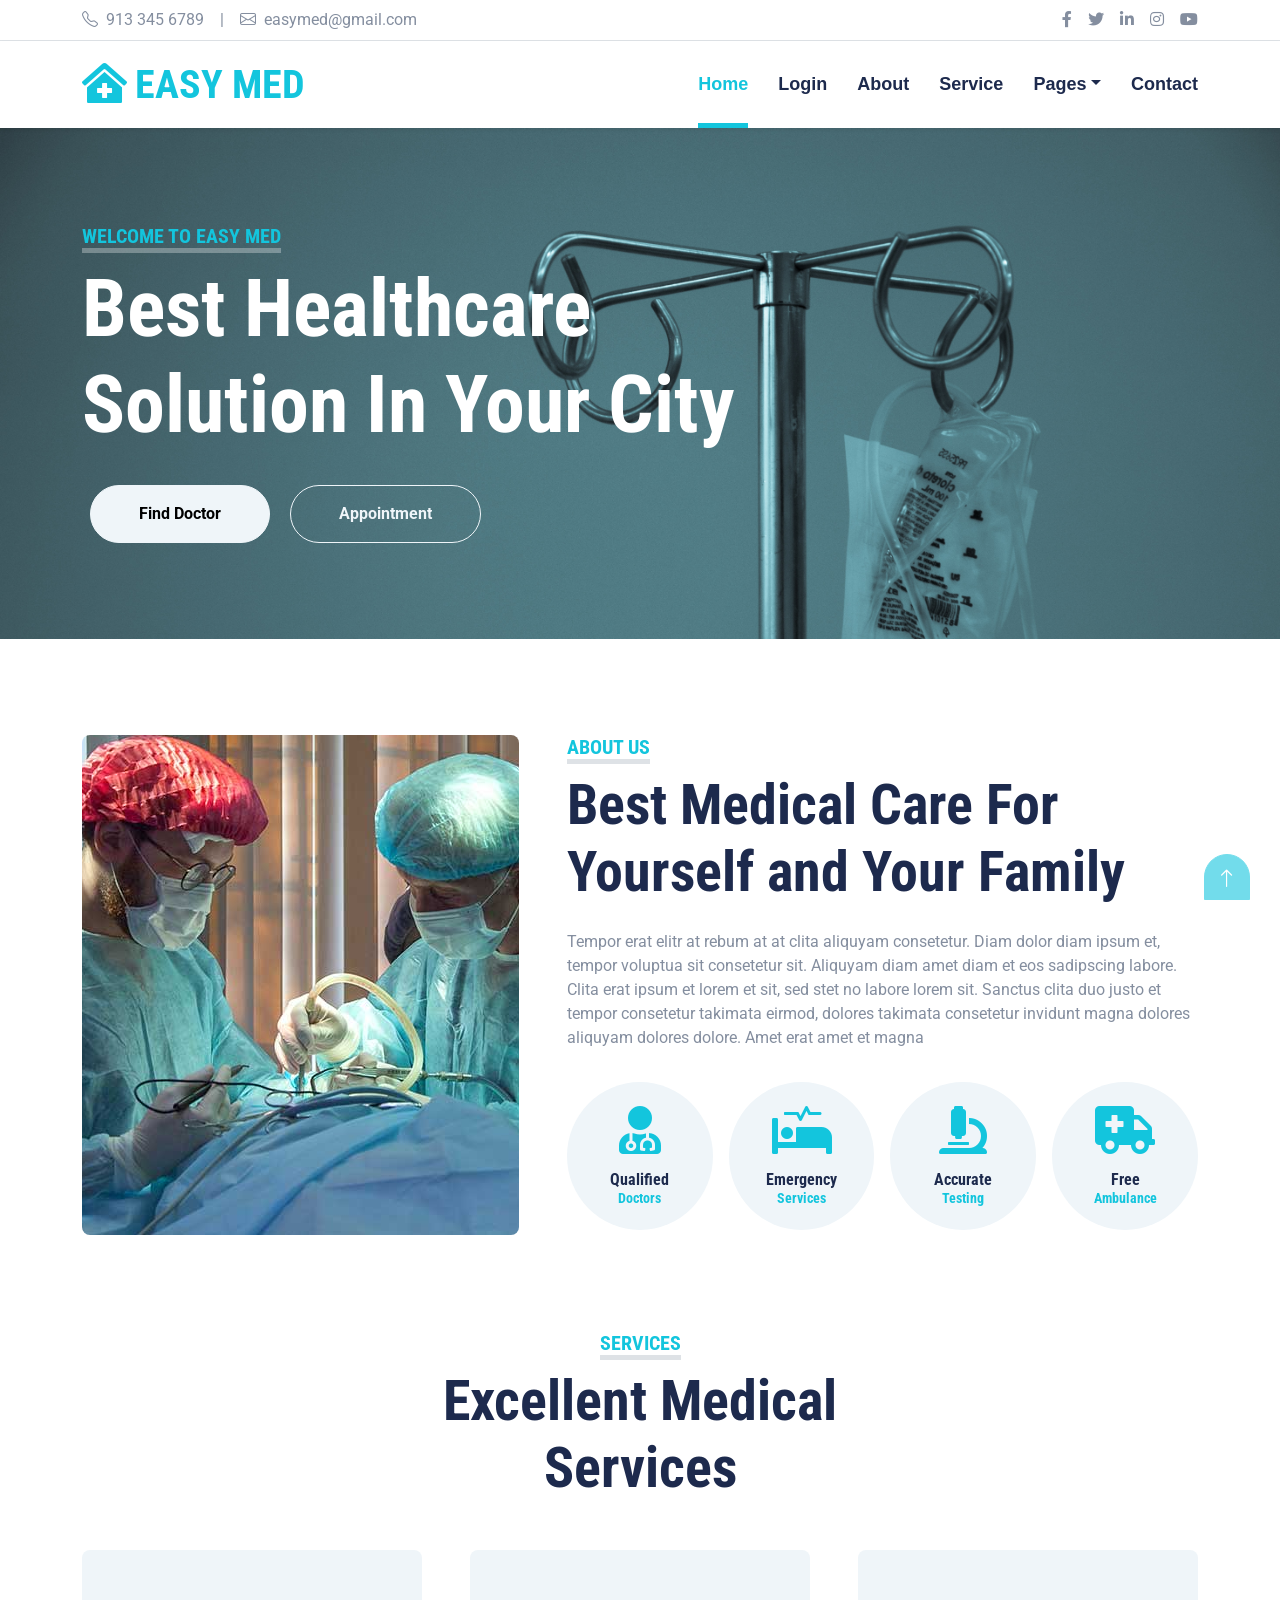
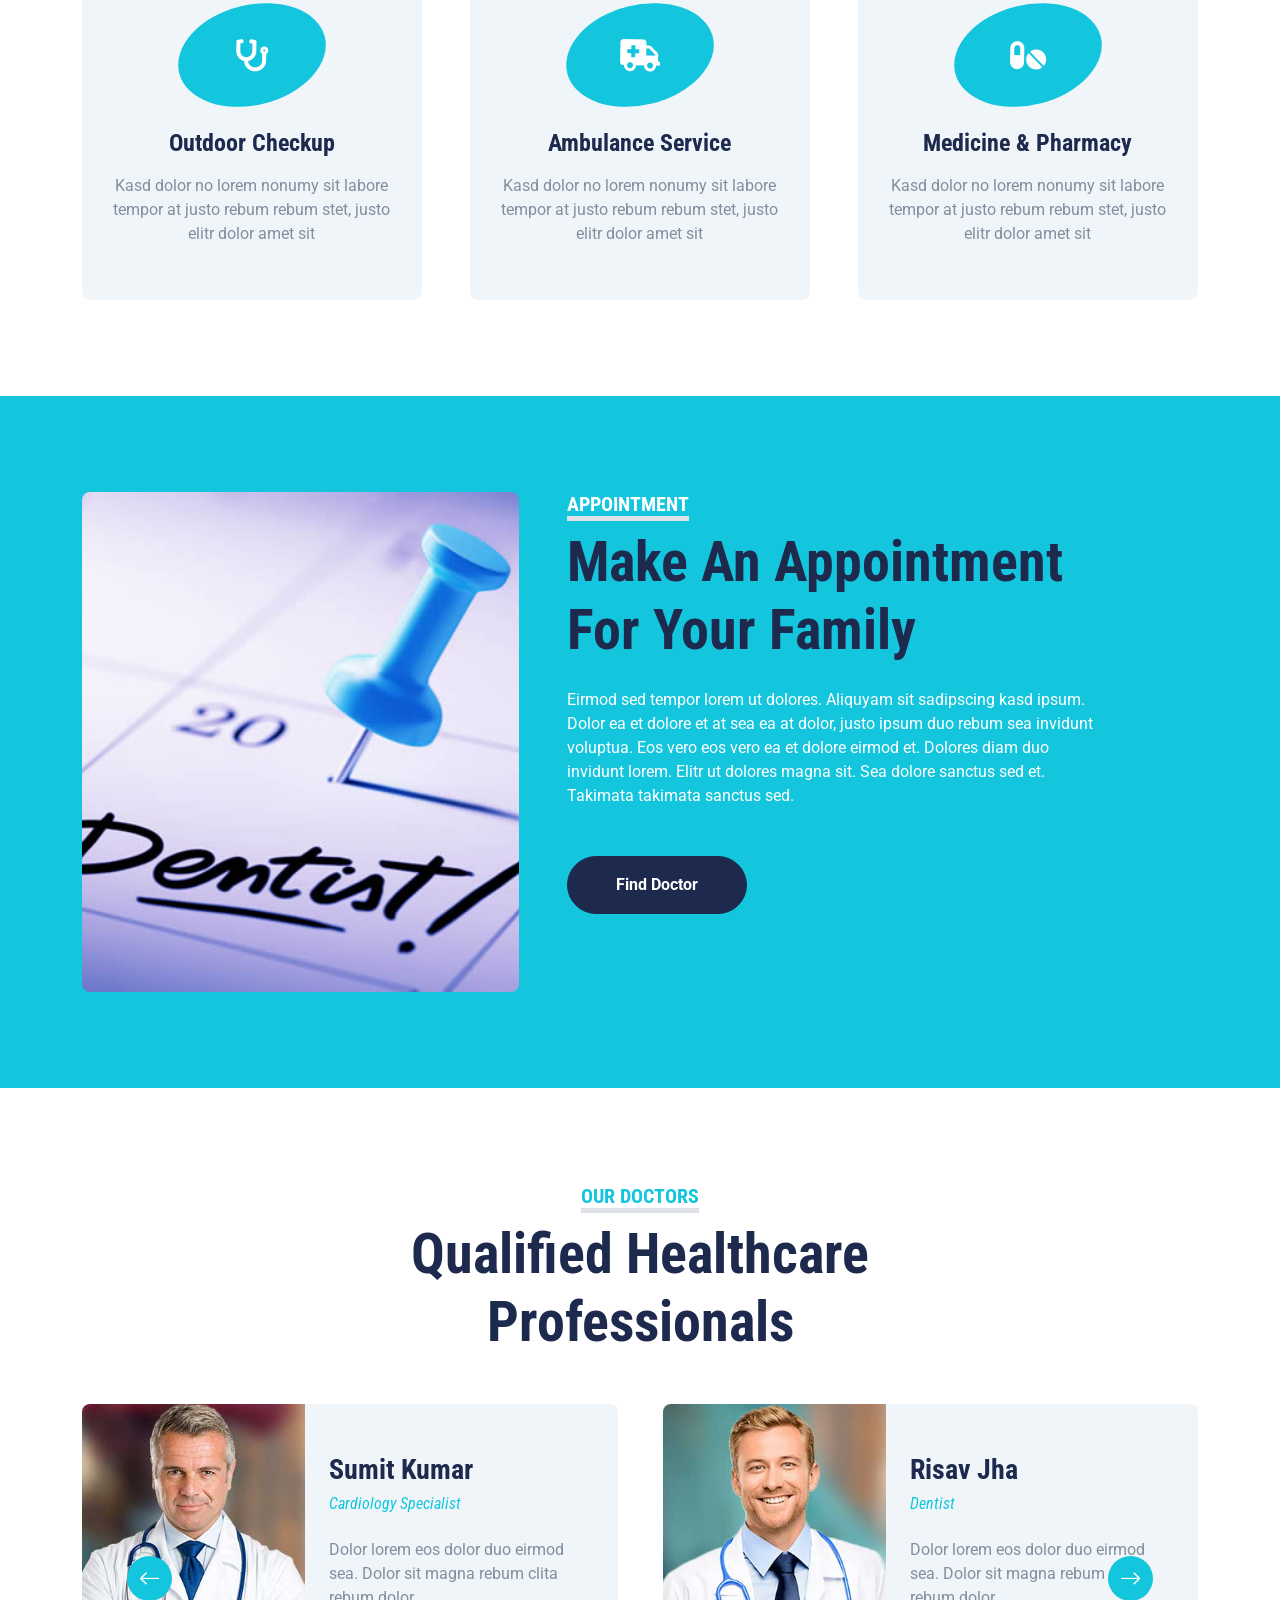
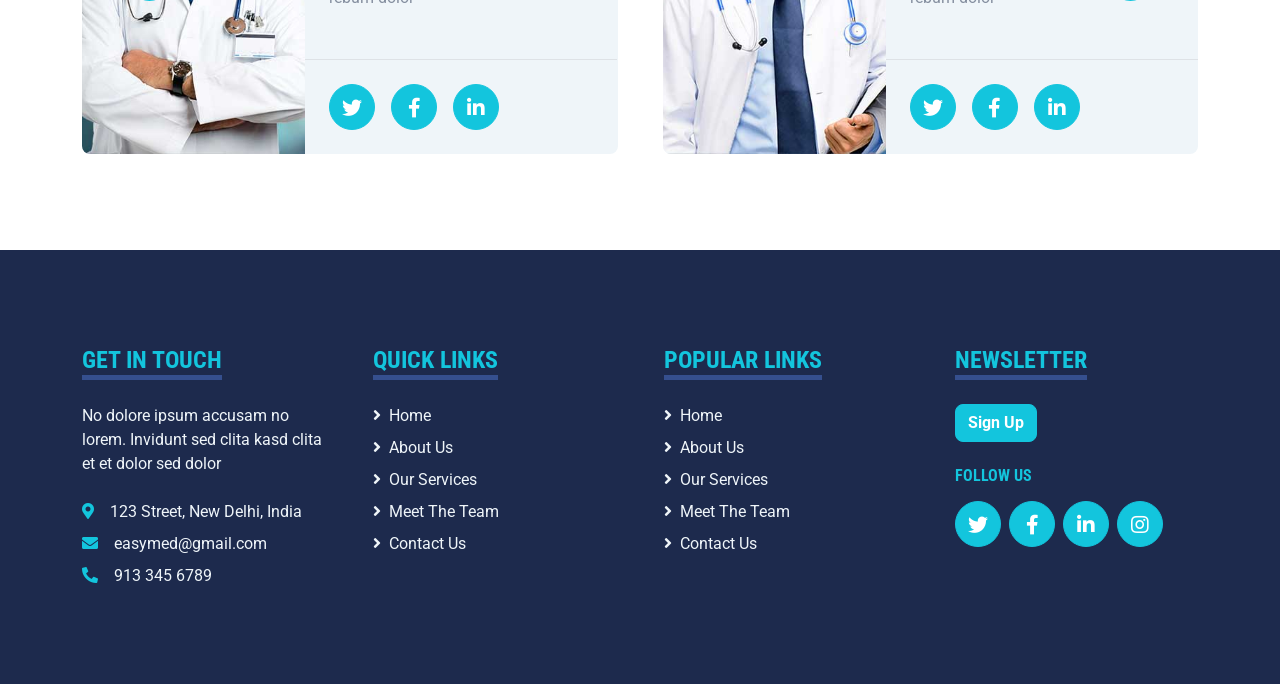
<file: index.html>
<!DOCTYPE html>
<html lang="en">

<head>
    <meta charset="utf-8">
    <title>eASY MED</title>
    <meta content="width=device-width, initial-scale=1.0" name="viewport">
    <meta content="Free HTML Templates" name="keywords">
    <meta content="Free HTML Templates" name="description">

    <!-- Favicon -->
    <link href="img/favicon.ico" rel="icon">

    <!-- Google Web Fonts -->
    <link rel="preconnect" href="https://fonts.gstatic.com">
    <link href="https://fonts.googleapis.com/css2?family=Roboto+Condensed:wght@400;700&family=Roboto:wght@400;700&display=swap" rel="stylesheet">  

    <!-- Icon Font Stylesheet -->
    <link href="https://cdnjs.cloudflare.com/ajax/libs/font-awesome/5.15.0/css/all.min.css" rel="stylesheet">
    <link href="https://cdn.jsdelivr.net/npm/bootstrap-icons@1.4.1/font/bootstrap-icons.css" rel="stylesheet">

    <!-- Libraries Stylesheet -->
    <link href="lib/owlcarousel/assets/owl.carousel.min.css" rel="stylesheet">
    <link href="lib/tempusdominus/css/tempusdominus-bootstrap-4.min.css" rel="stylesheet" />

    <!-- Customized Bootstrap Stylesheet -->
    <link href="css/bootstrap.min.css" rel="stylesheet">

    <!-- Template Stylesheet -->
    <link href="css/style.css" rel="stylesheet">
</head>

<body>
    <!-- Topbar Start -->
    <div class="container-fluid py-2 border-bottom d-none d-lg-block">
        <div class="container">
            <div class="row">
                <div class="col-md-6 text-center text-lg-start mb-2 mb-lg-0">
                    <div class="d-inline-flex align-items-center">
                        <a class="text-decoration-none text-body pe-3" href="#"><i class="bi bi-telephone me-2"></i>913 345 6789</a>
                        <span class="text-body">|</span>
                        <a class="text-decoration-none text-body px-3" href="#"><i class="bi bi-envelope me-2"></i>easymed@gmail.com</a>
                    </div>
                </div>
                <div class="col-md-6 text-center text-lg-end">
                    <div class="d-inline-flex align-items-center">
                        <a class="text-body px-2" href="#">
                            <i class="fab fa-facebook-f"></i>
                        </a>
                        <a class="text-body px-2" href="#">
                            <i class="fab fa-twitter"></i>
                        </a>
                        <a class="text-body px-2" href="#">
                            <i class="fab fa-linkedin-in"></i>
                        </a>
                        <a class="text-body px-2" href="#">
                            <i class="fab fa-instagram"></i>
                        </a>
                        <a class="text-body ps-2" href="#">
                            <i class="fab fa-youtube"></i>
                        </a>
                    </div>
                </div>
            </div>
        </div>
    </div>
    <!-- Topbar End -->


    <!-- Navbar Start -->
    <div class="container-fluid sticky-top bg-white shadow-sm">
        <div class="container">
            <nav class="navbar navbar-expand-lg bg-white navbar-light py-3 py-lg-0">
                <a href="index.html" class="navbar-brand">
                    <h1 class="m-0 text-uppercase text-primary"><i class="fa fa-clinic-medical me-2"></i>easy med</h1>
                </a>
                <button class="navbar-toggler" type="button" data-bs-toggle="collapse" data-bs-target="#navbarCollapse">
                    <span class="navbar-toggler-icon"></span>
                </button>
                <div class="collapse navbar-collapse" id="navbarCollapse">
                    <div class="navbar-nav ms-auto py-0">
                        <a href="index.html" class="nav-item nav-link active">Home</a>
                        <a href="login.php" class="nav-item nav-link">Login</a>
                        <a href="about.html" class="nav-item nav-link">About</a>
                        <a href="service.html" class="nav-item nav-link">Service</a>
                        <div class="nav-item dropdown">
                            <a href="#" class="nav-link dropdown-toggle" data-bs-toggle="dropdown">Pages</a>
                            <div class="dropdown-menu m-0">
                                <a href="team.html" class="dropdown-item">The Team</a>
                                <a href="appointment.html" class="dropdown-item">Appointment</a>
                            </div>
                        </div>
                        <a href="contact.html" class="nav-item nav-link">Contact</a>
                    </div>
                </div>
            </nav>
        </div>
    </div>
    <!-- Navbar End -->


    <!-- Hero Start -->
    <div class="container-fluid bg-primary py-5 mb-5 hero-header">
        <div class="container py-5">
            <div class="row justify-content-start">
                <div class="col-lg-8 text-center text-lg-start">
                    <h5 class="d-inline-block text-primary text-uppercase border-bottom border-5" style="border-color: rgba(256, 256, 256, .3) !important;">Welcome To eASY MED</h5>
                    <h1 class="display-1 text-white mb-md-4">Best Healthcare Solution In Your City</h1>
                    <div class="pt-2">
                        <a href="" class="btn btn-light rounded-pill py-md-3 px-md-5 mx-2">Find Doctor</a>
                        <a href="" class="btn btn-outline-light rounded-pill py-md-3 px-md-5 mx-2">Appointment</a>
                    </div>
                </div>
            </div>
        </div>
    </div>
    <!-- Hero End -->


    <!-- About Start -->
    <div class="container-fluid py-5">
        <div class="container">
            <div class="row gx-5">
                <div class="col-lg-5 mb-5 mb-lg-0" style="min-height: 500px;">
                    <div class="position-relative h-100">
                        <img class="position-absolute w-100 h-100 rounded" src="img/about.jpg" style="object-fit: cover;">
                    </div>
                </div>
                <div class="col-lg-7">
                    <div class="mb-4">
                        <h5 class="d-inline-block text-primary text-uppercase border-bottom border-5">About Us</h5>
                        <h1 class="display-4">Best Medical Care For Yourself and Your Family</h1>
                    </div>
                    <p>Tempor erat elitr at rebum at at clita aliquyam consetetur. Diam dolor diam ipsum et, tempor voluptua sit consetetur sit. Aliquyam diam amet diam et eos sadipscing labore. Clita erat ipsum et lorem et sit, sed stet no labore lorem sit. Sanctus clita duo justo et tempor consetetur takimata eirmod, dolores takimata consetetur invidunt magna dolores aliquyam dolores dolore. Amet erat amet et magna</p>
                    <div class="row g-3 pt-3">
                        <div class="col-sm-3 col-6">
                            <div class="bg-light text-center rounded-circle py-4">
                                <i class="fa fa-3x fa-user-md text-primary mb-3"></i>
                                <h6 class="mb-0">Qualified<small class="d-block text-primary">Doctors</small></h6>
                            </div>
                        </div>
                        <div class="col-sm-3 col-6">
                            <div class="bg-light text-center rounded-circle py-4">
                                <i class="fa fa-3x fa-procedures text-primary mb-3"></i>
                                <h6 class="mb-0">Emergency<small class="d-block text-primary">Services</small></h6>
                            </div>
                        </div>
                        <div class="col-sm-3 col-6">
                            <div class="bg-light text-center rounded-circle py-4">
                                <i class="fa fa-3x fa-microscope text-primary mb-3"></i>
                                <h6 class="mb-0">Accurate<small class="d-block text-primary">Testing</small></h6>
                            </div>
                        </div>
                        <div class="col-sm-3 col-6">
                            <div class="bg-light text-center rounded-circle py-4">
                                <i class="fa fa-3x fa-ambulance text-primary mb-3"></i>
                                <h6 class="mb-0">Free<small class="d-block text-primary">Ambulance</small></h6>
                            </div>
                        </div>
                    </div>
                </div>
            </div>
        </div>
    </div>
    <!-- About End -->
    

    <!-- Services Start -->
    <div class="container-fluid py-5">
        <div class="container">
            <div class="text-center mx-auto mb-5" style="max-width: 500px;">
                <h5 class="d-inline-block text-primary text-uppercase border-bottom border-5">Services</h5>
                <h1 class="display-4">Excellent Medical Services</h1>
            </div>
            <div class="row g-5">
                <div class="col-lg-4 col-md-6">
                    <div class="service-item bg-light rounded d-flex flex-column align-items-center justify-content-center text-center">
                        <div class="service-icon mb-4">
                            <i class="fa fa-2x fa-stethoscope text-white"></i>
                        </div>
                        <h4 class="mb-3">Outdoor Checkup</h4>
                        <p class="m-0">Kasd dolor no lorem nonumy sit labore tempor at justo rebum rebum stet, justo elitr dolor amet sit</p>
                        <a class="btn btn-lg btn-primary rounded-pill" href="">
                            <i class="bi bi-arrow-right"></i>
                        </a>
                    </div>
                </div>
                <div class="col-lg-4 col-md-6">
                    <div class="service-item bg-light rounded d-flex flex-column align-items-center justify-content-center text-center">
                        <div class="service-icon mb-4">
                            <i class="fa fa-2x fa-ambulance text-white"></i>
                        </div>
                        <h4 class="mb-3">Ambulance Service</h4>
                        <p class="m-0">Kasd dolor no lorem nonumy sit labore tempor at justo rebum rebum stet, justo elitr dolor amet sit</p>
                        <a class="btn btn-lg btn-primary rounded-pill" href="">
                            <i class="bi bi-arrow-right"></i>
                        </a>
                    </div>
                </div>
                <div class="col-lg-4 col-md-6">
                    <div class="service-item bg-light rounded d-flex flex-column align-items-center justify-content-center text-center">
                        <div class="service-icon mb-4">
                            <i class="fa fa-2x fa-pills text-white"></i>
                        </div>
                        <h4 class="mb-3">Medicine & Pharmacy</h4>
                        <p class="m-0">Kasd dolor no lorem nonumy sit labore tempor at justo rebum rebum stet, justo elitr dolor amet sit</p>
                        <a class="btn btn-lg btn-primary rounded-pill" href="">
                            <i class="bi bi-arrow-right"></i>
                        </a>
                    </div>
                </div>
            </div>
        </div>
    </div>
    <!-- Services End -->


    <!-- Appointment Start -->
    <div class="container-fluid bg-primary my-5 py-5">
        <div class="container py-5">
            <div class="row gx-5">
                <div class="col-lg-5 mb-5 mb-lg-0" style="min-height: 500px;">
                    <div class="position-relative h-100">
                        <img class="position-absolute w-100 h-100 rounded" src="img/appointment-image.jpg" style="object-fit: cover;">
                    </div>
                </div>
                <div class="col-lg-6 mb-5 mb-lg-0">
                    <div class="mb-4">
                        <h5 class="d-inline-block text-white text-uppercase border-bottom border-5">Appointment</h5>
                        <h1 class="display-4">Make An Appointment For Your Family</h1>
                    </div>
                    <p class="text-white mb-5">Eirmod sed tempor lorem ut dolores. Aliquyam sit sadipscing kasd ipsum. Dolor ea et dolore et at sea ea at dolor, justo ipsum duo rebum sea invidunt voluptua. Eos vero eos vero ea et dolore eirmod et. Dolores diam duo invidunt lorem. Elitr ut dolores magna sit. Sea dolore sanctus sed et. Takimata takimata sanctus sed.</p>
                    <a class="btn btn-dark rounded-pill py-3 px-5 me-3" href="login.php">Find Doctor</a>
                </div>
            </div>
        </div>
    </div>
    <!-- Appointment End -->


    <!-- Team Start -->
    <div class="container-fluid py-5">
        <div class="container">
            <div class="text-center mx-auto mb-5" style="max-width: 500px;">
                <h5 class="d-inline-block text-primary text-uppercase border-bottom border-5">Our Doctors</h5>
                <h1 class="display-4">Qualified Healthcare Professionals</h1>
            </div>
            <div class="owl-carousel team-carousel position-relative">
                <div class="team-item">
                    <div class="row g-0 bg-light rounded overflow-hidden">
                        <div class="col-12 col-sm-5 h-100">
                            <img class="img-fluid h-100" src="img/team-1.jpg" style="object-fit: cover;">
                        </div>
                        <div class="col-12 col-sm-7 h-100 d-flex flex-column">
                            <div class="mt-auto p-4">
                                <h3>Sumit Kumar</h3>
                                <h6 class="fw-normal fst-italic text-primary mb-4">Cardiology Specialist</h6>
                                <p class="m-0">Dolor lorem eos dolor duo eirmod sea. Dolor sit magna rebum clita rebum dolor</p>
                            </div>
                            <div class="d-flex mt-auto border-top p-4">
                                <a class="btn btn-lg btn-primary btn-lg-square rounded-circle me-3" href="#"><i class="fab fa-twitter"></i></a>
                                <a class="btn btn-lg btn-primary btn-lg-square rounded-circle me-3" href="#"><i class="fab fa-facebook-f"></i></a>
                                <a class="btn btn-lg btn-primary btn-lg-square rounded-circle" href="#"><i class="fab fa-linkedin-in"></i></a>
                            </div>
                        </div>
                    </div>
                </div>
                <div class="team-item">
                    <div class="row g-0 bg-light rounded overflow-hidden">
                        <div class="col-12 col-sm-5 h-100">
                            <img class="img-fluid h-100" src="img/team-2.jpg" style="object-fit: cover;">
                        </div>
                        <div class="col-12 col-sm-7 h-100 d-flex flex-column">
                            <div class="mt-auto p-4">
                                <h3>Risav Jha</h3>
                                <h6 class="fw-normal fst-italic text-primary mb-4">Dentist</h6>
                                <p class="m-0">Dolor lorem eos dolor duo eirmod sea. Dolor sit magna rebum clita rebum dolor</p>
                            </div>
                            <div class="d-flex mt-auto border-top p-4">
                                <a class="btn btn-lg btn-primary btn-lg-square rounded-circle me-3" href="#"><i class="fab fa-twitter"></i></a>
                                <a class="btn btn-lg btn-primary btn-lg-square rounded-circle me-3" href="#"><i class="fab fa-facebook-f"></i></a>
                                <a class="btn btn-lg btn-primary btn-lg-square rounded-circle" href="#"><i class="fab fa-linkedin-in"></i></a>
                            </div>
                        </div>
                    </div>
                </div>
                <div class="team-item">
                    <div class="row g-0 bg-light rounded overflow-hidden">
                        <div class="col-12 col-sm-5 h-100">
                            <img class="img-fluid h-100" src="img/team-3.jpg" style="object-fit: cover;">
                        </div>
                        <div class="col-12 col-sm-7 h-100 d-flex flex-column">
                            <div class="mt-auto p-4">
                                <h3>Varsha Singh</h3>
                                <h6 class="fw-normal fst-italic text-primary mb-4">Pshychologist</h6>
                                <p class="m-0">Dolor lorem eos dolor duo eirmod sea. Dolor sit magna rebum clita rebum dolor</p>
                            </div>
                            <div class="d-flex mt-auto border-top p-4">
                                <a class="btn btn-lg btn-primary btn-lg-square rounded-circle me-3" href="#"><i class="fab fa-twitter"></i></a>
                                <a class="btn btn-lg btn-primary btn-lg-square rounded-circle me-3" href="#"><i class="fab fa-facebook-f"></i></a>
                                <a class="btn btn-lg btn-primary btn-lg-square rounded-circle" href="#"><i class="fab fa-linkedin-in"></i></a>
                            </div>
                        </div>
                    </div>
                </div>
            </div>
        </div>
    </div>
    <!-- Team End -->

    <!-- Footer Start -->
    <div class="container-fluid bg-dark text-light mt-5 py-5">
        <div class="container py-5">
            <div class="row g-5">
                <div class="col-lg-3 col-md-6">
                    <h4 class="d-inline-block text-primary text-uppercase border-bottom border-5 border-secondary mb-4">Get In Touch</h4>
                    <p class="mb-4">No dolore ipsum accusam no lorem. Invidunt sed clita kasd clita et et dolor sed dolor</p>
                    <p class="mb-2"><i class="fa fa-map-marker-alt text-primary me-3"></i>123 Street, New Delhi, India</p>
                    <p class="mb-2"><i class="fa fa-envelope text-primary me-3"></i>easymed@gmail.com</p>
                    <p class="mb-0"><i class="fa fa-phone-alt text-primary me-3"></i>913 345 6789</p>
                </div>
                <div class="col-lg-3 col-md-6">
                    <h4 class="d-inline-block text-primary text-uppercase border-bottom border-5 border-secondary mb-4">Quick Links</h4>
                    <div class="d-flex flex-column justify-content-start">
                        <a class="text-light mb-2" href="#"><i class="fa fa-angle-right me-2"></i>Home</a>
                        <a class="text-light mb-2" href="#"><i class="fa fa-angle-right me-2"></i>About Us</a>
                        <a class="text-light mb-2" href="#"><i class="fa fa-angle-right me-2"></i>Our Services</a>
                        <a class="text-light mb-2" href="#"><i class="fa fa-angle-right me-2"></i>Meet The Team</a>
                        <a class="text-light" href="#"><i class="fa fa-angle-right me-2"></i>Contact Us</a>
                    </div>
                </div>
                <div class="col-lg-3 col-md-6">
                    <h4 class="d-inline-block text-primary text-uppercase border-bottom border-5 border-secondary mb-4">Popular Links</h4>
                    <div class="d-flex flex-column justify-content-start">
                        <a class="text-light mb-2" href="#"><i class="fa fa-angle-right me-2"></i>Home</a>
                        <a class="text-light mb-2" href="#"><i class="fa fa-angle-right me-2"></i>About Us</a>
                        <a class="text-light mb-2" href="#"><i class="fa fa-angle-right me-2"></i>Our Services</a>
                        <a class="text-light mb-2" href="#"><i class="fa fa-angle-right me-2"></i>Meet The Team</a>
                        <a class="text-light" href="#"><i class="fa fa-angle-right me-2"></i>Contact Us</a>
                    </div>
                </div>
                <div class="col-lg-3 col-md-6">
                    <h4 class="d-inline-block text-primary text-uppercase border-bottom border-5 border-secondary mb-4">Newsletter</h4>
                    <form action="">
                        <div class="input-group">
                            <a href="signup.php" class="hover-link1 non-style-link btn btn-primary">Sign Up</a>
                        </div>
                    </form>
                    <h6 class="text-primary text-uppercase mt-4 mb-3">Follow Us</h6>
                    <div class="d-flex">
                        <a class="btn btn-lg btn-primary btn-lg-square rounded-circle me-2" href="#"><i class="fab fa-twitter"></i></a>
                        <a class="btn btn-lg btn-primary btn-lg-square rounded-circle me-2" href="#"><i class="fab fa-facebook-f"></i></a>
                        <a class="btn btn-lg btn-primary btn-lg-square rounded-circle me-2" href="#"><i class="fab fa-linkedin-in"></i></a>
                        <a class="btn btn-lg btn-primary btn-lg-square rounded-circle" href="#"><i class="fab fa-instagram"></i></a>
                    </div>
                </div>
            </div>
        </div>
    </div>

    <!-- Footer End -->


    <!-- Back to Top -->
    <a href="#" class="btn btn-lg btn-primary btn-lg-square back-to-top"><i class="bi bi-arrow-up"></i></a>


    <!-- JavaScript Libraries -->
    <script src="https://code.jquery.com/jquery-3.4.1.min.js"></script>
    <script src="https://cdn.jsdelivr.net/npm/bootstrap@5.0.0/dist/js/bootstrap.bundle.min.js"></script>
    <script src="lib/easing/easing.min.js"></script>
    <script src="lib/waypoints/waypoints.min.js"></script>
    <script src="lib/owlcarousel/owl.carousel.min.js"></script>
    <script src="lib/tempusdominus/js/moment.min.js"></script>
    <script src="lib/tempusdominus/js/moment-timezone.min.js"></script>
    <script src="lib/tempusdominus/js/tempusdominus-bootstrap-4.min.js"></script>

    <!-- Template Javascript -->
    <script src="js/main.js"></script>
</body>

</html>
</file>
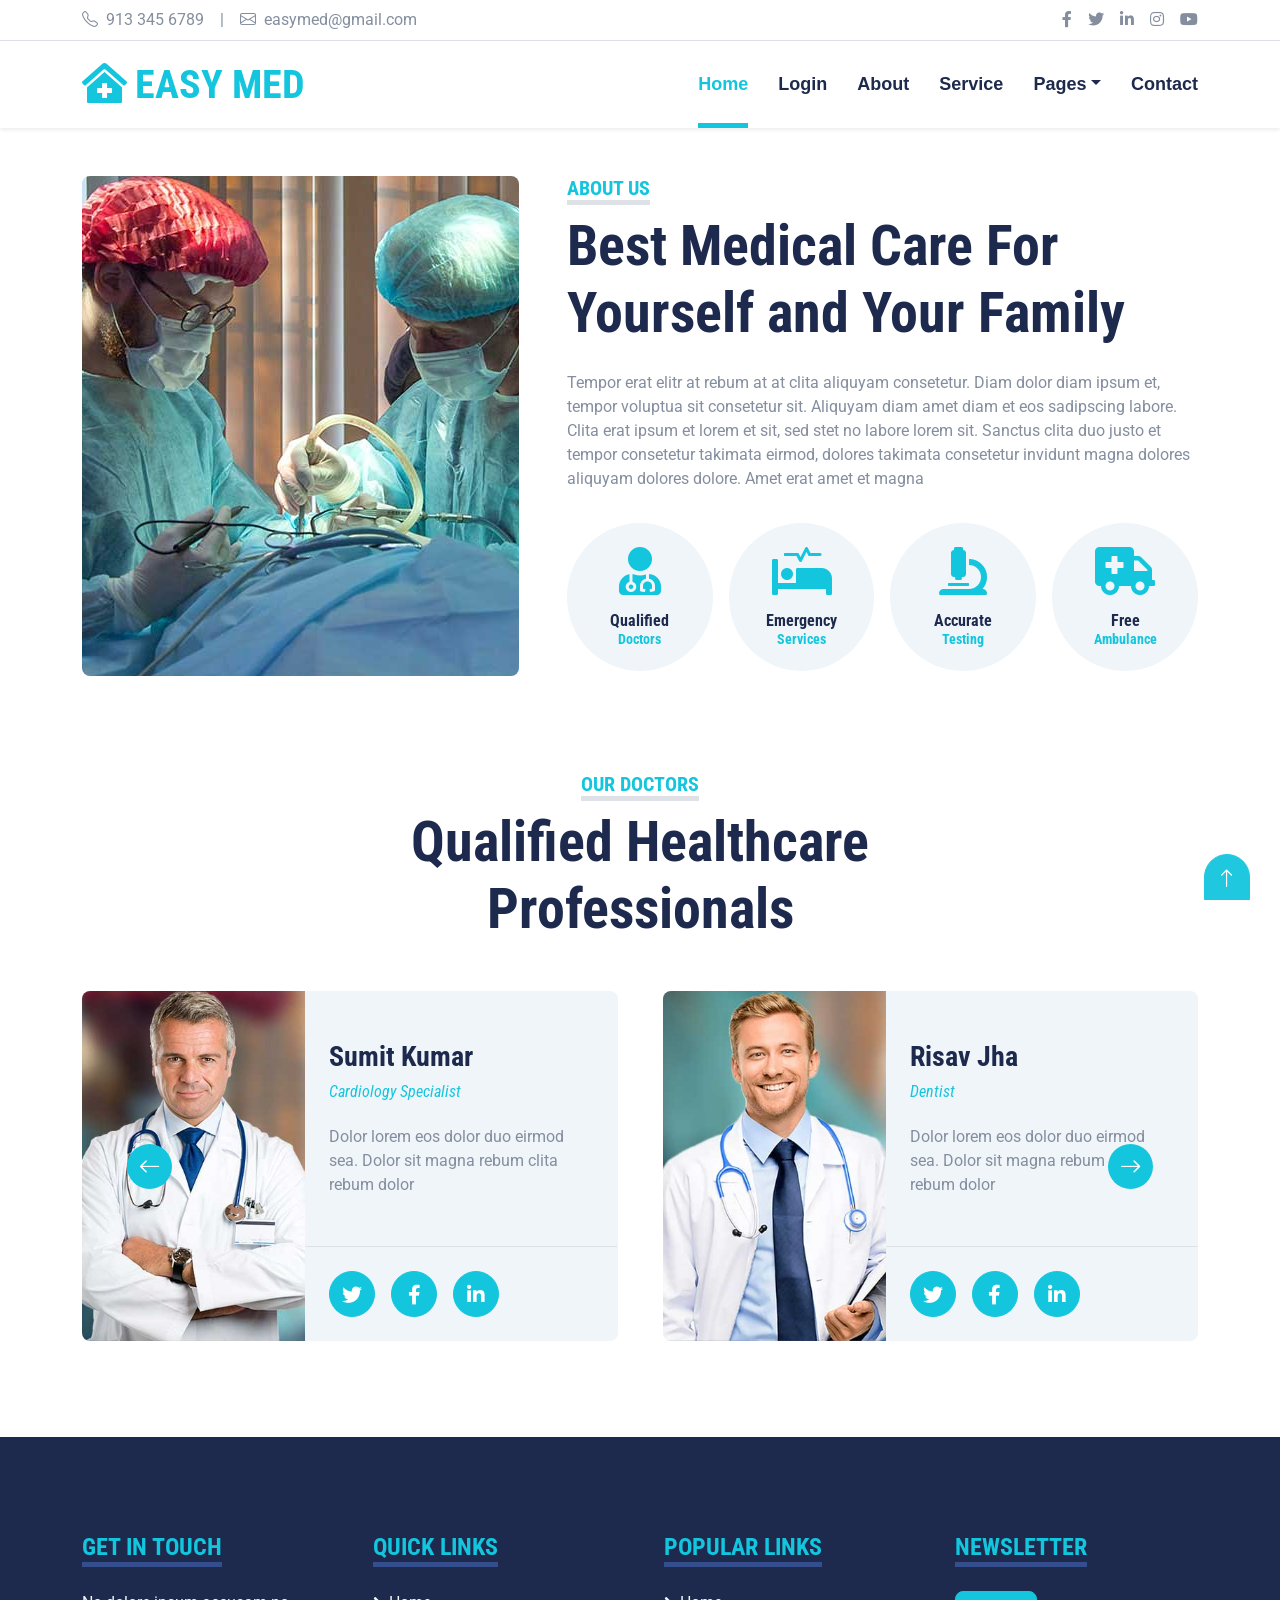
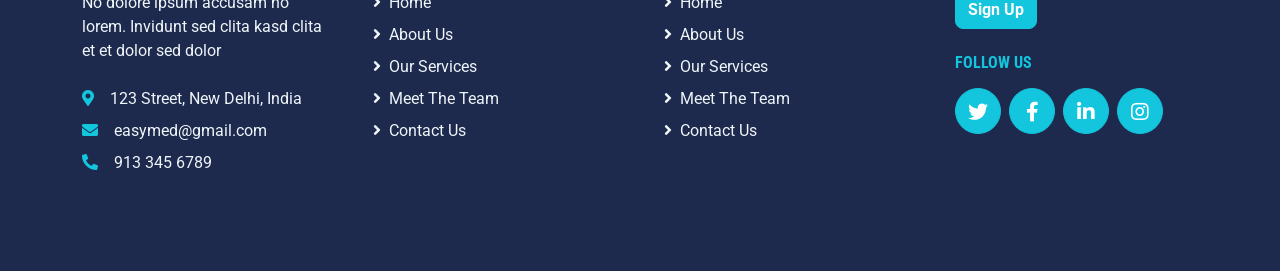
<file: about.html>
<!DOCTYPE html>
<html lang="en">

<head>
    <meta charset="utf-8">
    <title>eASY MED</title>
    <meta content="width=device-width, initial-scale=1.0" name="viewport">
    <meta content="Free HTML Templates" name="keywords">
    <meta content="Free HTML Templates" name="description">

    <!-- Favicon -->
    <link href="img/favicon.ico" rel="icon">

    <!-- Google Web Fonts -->
    <link rel="preconnect" href="https://fonts.gstatic.com">
    <link href="https://fonts.googleapis.com/css2?family=Roboto+Condensed:wght@400;700&family=Roboto:wght@400;700&display=swap" rel="stylesheet">  

    <!-- Icon Font Stylesheet -->
    <link href="https://cdnjs.cloudflare.com/ajax/libs/font-awesome/5.15.0/css/all.min.css" rel="stylesheet">
    <link href="https://cdn.jsdelivr.net/npm/bootstrap-icons@1.4.1/font/bootstrap-icons.css" rel="stylesheet">

    <!-- Libraries Stylesheet -->
    <link href="lib/owlcarousel/assets/owl.carousel.min.css" rel="stylesheet">
    <link href="lib/tempusdominus/css/tempusdominus-bootstrap-4.min.css" rel="stylesheet" />

    <!-- Customized Bootstrap Stylesheet -->
    <link href="css/bootstrap.min.css" rel="stylesheet">

    <!-- Template Stylesheet -->
    <link href="css/style.css" rel="stylesheet">
</head>

<body>
    <!-- Topbar Start -->
    <div class="container-fluid py-2 border-bottom d-none d-lg-block">
        <div class="container">
            <div class="row">
                <div class="col-md-6 text-center text-lg-start mb-2 mb-lg-0">
                    <div class="d-inline-flex align-items-center">
                        <a class="text-decoration-none text-body pe-3" href="#"><i class="bi bi-telephone me-2"></i>913 345 6789</a>
                        <span class="text-body">|</span>
                        <a class="text-decoration-none text-body px-3" href="#"><i class="bi bi-envelope me-2"></i>easymed@gmail.com</a>
                    </div>
                </div>
                <div class="col-md-6 text-center text-lg-end">
                    <div class="d-inline-flex align-items-center">
                        <a class="text-body px-2" href="#">
                            <i class="fab fa-facebook-f"></i>
                        </a>
                        <a class="text-body px-2" href="#">
                            <i class="fab fa-twitter"></i>
                        </a>
                        <a class="text-body px-2" href="#">
                            <i class="fab fa-linkedin-in"></i>
                        </a>
                        <a class="text-body px-2" href="#">
                            <i class="fab fa-instagram"></i>
                        </a>
                        <a class="text-body ps-2" href="#">
                            <i class="fab fa-youtube"></i>
                        </a>
                    </div>
                </div>
            </div>
        </div>
    </div>
    <!-- Topbar End -->


    <!-- Navbar Start -->
    <div class="container-fluid sticky-top bg-white shadow-sm">
        <div class="container">
            <nav class="navbar navbar-expand-lg bg-white navbar-light py-3 py-lg-0">
                <a href="index.html" class="navbar-brand">
                    <h1 class="m-0 text-uppercase text-primary"><i class="fa fa-clinic-medical me-2"></i>easy med</h1>
                </a>
                <button class="navbar-toggler" type="button" data-bs-toggle="collapse" data-bs-target="#navbarCollapse">
                    <span class="navbar-toggler-icon"></span>
                </button>
                <div class="collapse navbar-collapse" id="navbarCollapse">
                    <div class="navbar-nav ms-auto py-0">
                        <a href="index.html" class="nav-item nav-link active">Home</a>
                        <a href="login.php" class="nav-item nav-link">Login</a>
                        <a href="about.html" class="nav-item nav-link">About</a>
                        <a href="service.html" class="nav-item nav-link">Service</a>
                        <div class="nav-item dropdown">
                            <a href="#" class="nav-link dropdown-toggle" data-bs-toggle="dropdown">Pages</a>
                            <div class="dropdown-menu m-0">
                                <a href="team.html" class="dropdown-item">The Team</a>
                                <a href="appointment.html" class="dropdown-item">Appointment</a>
                            </div>
                        </div>
                        <a href="contact.html" class="nav-item nav-link">Contact</a>
                    </div>
                </div>
            </nav>
        </div>
    </div>
    <!-- Navbar End -->


    <!-- About Start -->
    <div class="container-fluid py-5">
        <div class="container">
            <div class="row gx-5">
                <div class="col-lg-5 mb-5 mb-lg-0" style="min-height: 500px;">
                    <div class="position-relative h-100">
                        <img class="position-absolute w-100 h-100 rounded" src="img/about.jpg" style="object-fit: cover;">
                    </div>
                </div>
                <div class="col-lg-7">
                    <div class="mb-4">
                        <h5 class="d-inline-block text-primary text-uppercase border-bottom border-5">About Us</h5>
                        <h1 class="display-4">Best Medical Care For Yourself and Your Family</h1>
                    </div>
                    <p>Tempor erat elitr at rebum at at clita aliquyam consetetur. Diam dolor diam ipsum et, tempor voluptua sit consetetur sit. Aliquyam diam amet diam et eos sadipscing labore. Clita erat ipsum et lorem et sit, sed stet no labore lorem sit. Sanctus clita duo justo et tempor consetetur takimata eirmod, dolores takimata consetetur invidunt magna dolores aliquyam dolores dolore. Amet erat amet et magna</p>
                    <div class="row g-3 pt-3">
                        <div class="col-sm-3 col-6">
                            <div class="bg-light text-center rounded-circle py-4">
                                <i class="fa fa-3x fa-user-md text-primary mb-3"></i>
                                <h6 class="mb-0">Qualified<small class="d-block text-primary">Doctors</small></h6>
                            </div>
                        </div>
                        <div class="col-sm-3 col-6">
                            <div class="bg-light text-center rounded-circle py-4">
                                <i class="fa fa-3x fa-procedures text-primary mb-3"></i>
                                <h6 class="mb-0">Emergency<small class="d-block text-primary">Services</small></h6>
                            </div>
                        </div>
                        <div class="col-sm-3 col-6">
                            <div class="bg-light text-center rounded-circle py-4">
                                <i class="fa fa-3x fa-microscope text-primary mb-3"></i>
                                <h6 class="mb-0">Accurate<small class="d-block text-primary">Testing</small></h6>
                            </div>
                        </div>
                        <div class="col-sm-3 col-6">
                            <div class="bg-light text-center rounded-circle py-4">
                                <i class="fa fa-3x fa-ambulance text-primary mb-3"></i>
                                <h6 class="mb-0">Free<small class="d-block text-primary">Ambulance</small></h6>
                            </div>
                        </div>
                    </div>
                </div>
            </div>
        </div>
    </div>
    <!-- About End -->

     <!-- Team Start -->
    <div class="container-fluid py-5">
        <div class="container">
            <div class="text-center mx-auto mb-5" style="max-width: 500px;">
                <h5 class="d-inline-block text-primary text-uppercase border-bottom border-5">Our Doctors</h5>
                <h1 class="display-4">Qualified Healthcare Professionals</h1>
            </div>
            <div class="owl-carousel team-carousel position-relative">
                <div class="team-item">
                    <div class="row g-0 bg-light rounded overflow-hidden">
                        <div class="col-12 col-sm-5 h-100">
                            <img class="img-fluid h-100" src="img/team-1.jpg" style="object-fit: cover;">
                        </div>
                        <div class="col-12 col-sm-7 h-100 d-flex flex-column">
                            <div class="mt-auto p-4">
                                <h3>Sumit Kumar</h3>
                                <h6 class="fw-normal fst-italic text-primary mb-4">Cardiology Specialist</h6>
                                <p class="m-0">Dolor lorem eos dolor duo eirmod sea. Dolor sit magna rebum clita rebum dolor</p>
                            </div>
                            <div class="d-flex mt-auto border-top p-4">
                                <a class="btn btn-lg btn-primary btn-lg-square rounded-circle me-3" href="#"><i class="fab fa-twitter"></i></a>
                                <a class="btn btn-lg btn-primary btn-lg-square rounded-circle me-3" href="#"><i class="fab fa-facebook-f"></i></a>
                                <a class="btn btn-lg btn-primary btn-lg-square rounded-circle" href="#"><i class="fab fa-linkedin-in"></i></a>
                            </div>
                        </div>
                    </div>
                </div>
                <div class="team-item">
                    <div class="row g-0 bg-light rounded overflow-hidden">
                        <div class="col-12 col-sm-5 h-100">
                            <img class="img-fluid h-100" src="img/team-2.jpg" style="object-fit: cover;">
                        </div>
                        <div class="col-12 col-sm-7 h-100 d-flex flex-column">
                            <div class="mt-auto p-4">
                                <h3>Risav Jha</h3>
                                <h6 class="fw-normal fst-italic text-primary mb-4">Dentist</h6>
                                <p class="m-0">Dolor lorem eos dolor duo eirmod sea. Dolor sit magna rebum clita rebum dolor</p>
                            </div>
                            <div class="d-flex mt-auto border-top p-4">
                                <a class="btn btn-lg btn-primary btn-lg-square rounded-circle me-3" href="#"><i class="fab fa-twitter"></i></a>
                                <a class="btn btn-lg btn-primary btn-lg-square rounded-circle me-3" href="#"><i class="fab fa-facebook-f"></i></a>
                                <a class="btn btn-lg btn-primary btn-lg-square rounded-circle" href="#"><i class="fab fa-linkedin-in"></i></a>
                            </div>
                        </div>
                    </div>
                </div>
                <div class="team-item">
                    <div class="row g-0 bg-light rounded overflow-hidden">
                        <div class="col-12 col-sm-5 h-100">
                            <img class="img-fluid h-100" src="img/team-3.jpg" style="object-fit: cover;">
                        </div>
                        <div class="col-12 col-sm-7 h-100 d-flex flex-column">
                            <div class="mt-auto p-4">
                                <h3>Varsha Singh</h3>
                                <h6 class="fw-normal fst-italic text-primary mb-4">Pshychologist</h6>
                                <p class="m-0">Dolor lorem eos dolor duo eirmod sea. Dolor sit magna rebum clita rebum dolor</p>
                            </div>
                            <div class="d-flex mt-auto border-top p-4">
                                <a class="btn btn-lg btn-primary btn-lg-square rounded-circle me-3" href="#"><i class="fab fa-twitter"></i></a>
                                <a class="btn btn-lg btn-primary btn-lg-square rounded-circle me-3" href="#"><i class="fab fa-facebook-f"></i></a>
                                <a class="btn btn-lg btn-primary btn-lg-square rounded-circle" href="#"><i class="fab fa-linkedin-in"></i></a>
                            </div>
                        </div>
                    </div>
                </div>
            </div>
        </div>
    </div>
    <!-- Team End -->


    <!-- Footer Start -->
    <div class="container-fluid bg-dark text-light mt-5 py-5">
        <div class="container py-5">
            <div class="row g-5">
                <div class="col-lg-3 col-md-6">
                    <h4 class="d-inline-block text-primary text-uppercase border-bottom border-5 border-secondary mb-4">Get In Touch</h4>
                    <p class="mb-4">No dolore ipsum accusam no lorem. Invidunt sed clita kasd clita et et dolor sed dolor</p>
                    <p class="mb-2"><i class="fa fa-map-marker-alt text-primary me-3"></i>123 Street, New Delhi, India</p>
                    <p class="mb-2"><i class="fa fa-envelope text-primary me-3"></i>easymed@gmail.com</p>
                    <p class="mb-0"><i class="fa fa-phone-alt text-primary me-3"></i>913 345 6789</p>
                </div>
                <div class="col-lg-3 col-md-6">
                    <h4 class="d-inline-block text-primary text-uppercase border-bottom border-5 border-secondary mb-4">Quick Links</h4>
                    <div class="d-flex flex-column justify-content-start">
                        <a class="text-light mb-2" href="#"><i class="fa fa-angle-right me-2"></i>Home</a>
                        <a class="text-light mb-2" href="#"><i class="fa fa-angle-right me-2"></i>About Us</a>
                        <a class="text-light mb-2" href="#"><i class="fa fa-angle-right me-2"></i>Our Services</a>
                        <a class="text-light mb-2" href="#"><i class="fa fa-angle-right me-2"></i>Meet The Team</a>
                        <a class="text-light" href="#"><i class="fa fa-angle-right me-2"></i>Contact Us</a>
                    </div>
                </div>
                <div class="col-lg-3 col-md-6">
                    <h4 class="d-inline-block text-primary text-uppercase border-bottom border-5 border-secondary mb-4">Popular Links</h4>
                    <div class="d-flex flex-column justify-content-start">
                        <a class="text-light mb-2" href="#"><i class="fa fa-angle-right me-2"></i>Home</a>
                        <a class="text-light mb-2" href="#"><i class="fa fa-angle-right me-2"></i>About Us</a>
                        <a class="text-light mb-2" href="#"><i class="fa fa-angle-right me-2"></i>Our Services</a>
                        <a class="text-light mb-2" href="#"><i class="fa fa-angle-right me-2"></i>Meet The Team</a>
                        <a class="text-light" href="#"><i class="fa fa-angle-right me-2"></i>Contact Us</a>
                    </div>
                </div>
                <div class="col-lg-3 col-md-6">
                    <h4 class="d-inline-block text-primary text-uppercase border-bottom border-5 border-secondary mb-4">Newsletter</h4>
                    <form action="">
                        <div class="input-group">
                            <a href="signup.php" class="hover-link1 non-style-link btn btn-primary">Sign Up</a>
                        </div>
                    </form>
                    <h6 class="text-primary text-uppercase mt-4 mb-3">Follow Us</h6>
                    <div class="d-flex">
                        <a class="btn btn-lg btn-primary btn-lg-square rounded-circle me-2" href="#"><i class="fab fa-twitter"></i></a>
                        <a class="btn btn-lg btn-primary btn-lg-square rounded-circle me-2" href="#"><i class="fab fa-facebook-f"></i></a>
                        <a class="btn btn-lg btn-primary btn-lg-square rounded-circle me-2" href="#"><i class="fab fa-linkedin-in"></i></a>
                        <a class="btn btn-lg btn-primary btn-lg-square rounded-circle" href="#"><i class="fab fa-instagram"></i></a>
                    </div>
                </div>
            </div>
        </div>
    </div>

    <!-- Footer End -->



    <!-- Back to Top -->
    <a href="#" class="btn btn-lg btn-primary btn-lg-square back-to-top"><i class="bi bi-arrow-up"></i></a>


    <!-- JavaScript Libraries -->
    <script src="https://code.jquery.com/jquery-3.4.1.min.js"></script>
    <script src="https://cdn.jsdelivr.net/npm/bootstrap@5.0.0/dist/js/bootstrap.bundle.min.js"></script>
    <script src="lib/easing/easing.min.js"></script>
    <script src="lib/waypoints/waypoints.min.js"></script>
    <script src="lib/owlcarousel/owl.carousel.min.js"></script>
    <script src="lib/tempusdominus/js/moment.min.js"></script>
    <script src="lib/tempusdominus/js/moment-timezone.min.js"></script>
    <script src="lib/tempusdominus/js/tempusdominus-bootstrap-4.min.js"></script>

    <!-- Template Javascript -->
    <script src="js/main.js"></script>
</body>

</html>
</file>
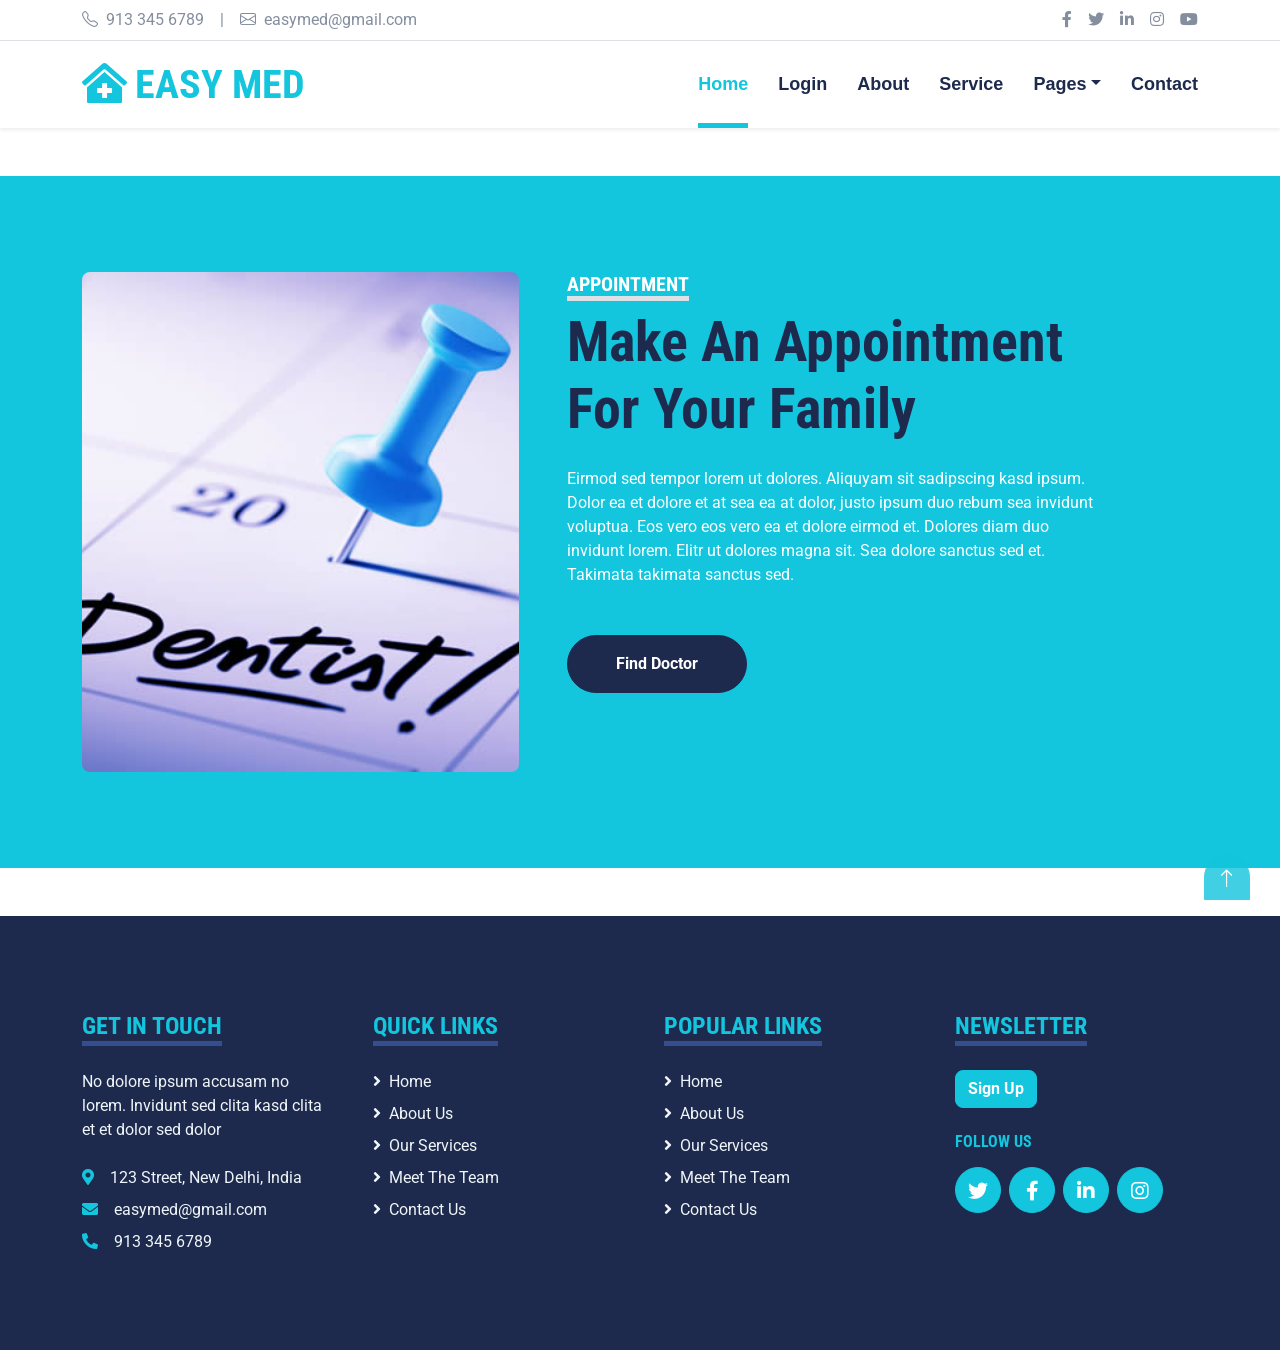
<file: appointment.html>
<!DOCTYPE html>
<html lang="en">

<head>
    <meta charset="utf-8">
    <title>eASY MED</title>
    <meta content="width=device-width, initial-scale=1.0" name="viewport">
    <meta content="Free HTML Templates" name="keywords">
    <meta content="Free HTML Templates" name="description">

    <!-- Favicon -->
    <link href="img/favicon.ico" rel="icon">

    <!-- Google Web Fonts -->
    <link rel="preconnect" href="https://fonts.gstatic.com">
    <link href="https://fonts.googleapis.com/css2?family=Roboto+Condensed:wght@400;700&family=Roboto:wght@400;700&display=swap" rel="stylesheet">  

    <!-- Icon Font Stylesheet -->
    <link href="https://cdnjs.cloudflare.com/ajax/libs/font-awesome/5.15.0/css/all.min.css" rel="stylesheet">
    <link href="https://cdn.jsdelivr.net/npm/bootstrap-icons@1.4.1/font/bootstrap-icons.css" rel="stylesheet">

    <!-- Libraries Stylesheet -->
    <link href="lib/owlcarousel/assets/owl.carousel.min.css" rel="stylesheet">
    <link href="lib/tempusdominus/css/tempusdominus-bootstrap-4.min.css" rel="stylesheet" />

    <!-- Customized Bootstrap Stylesheet -->
    <link href="css/bootstrap.min.css" rel="stylesheet">

    <!-- Template Stylesheet -->
    <link href="css/style.css" rel="stylesheet">
</head>

<body>
    <!-- Topbar Start -->
    <div class="container-fluid py-2 border-bottom d-none d-lg-block">
        <div class="container">
            <div class="row">
                <div class="col-md-6 text-center text-lg-start mb-2 mb-lg-0">
                    <div class="d-inline-flex align-items-center">
                        <a class="text-decoration-none text-body pe-3" href="#"><i class="bi bi-telephone me-2"></i>913 345 6789</a>
                        <span class="text-body">|</span>
                        <a class="text-decoration-none text-body px-3" href="#"><i class="bi bi-envelope me-2"></i>easymed@gmail.com</a>
                    </div>
                </div>
                <div class="col-md-6 text-center text-lg-end">
                    <div class="d-inline-flex align-items-center">
                        <a class="text-body px-2" href="#">
                            <i class="fab fa-facebook-f"></i>
                        </a>
                        <a class="text-body px-2" href="#">
                            <i class="fab fa-twitter"></i>
                        </a>
                        <a class="text-body px-2" href="#">
                            <i class="fab fa-linkedin-in"></i>
                        </a>
                        <a class="text-body px-2" href="#">
                            <i class="fab fa-instagram"></i>
                        </a>
                        <a class="text-body ps-2" href="#">
                            <i class="fab fa-youtube"></i>
                        </a>
                    </div>
                </div>
            </div>
        </div>
    </div>
    <!-- Topbar End -->


    <!-- Navbar Start -->
    <div class="container-fluid sticky-top bg-white shadow-sm">
        <div class="container">
            <nav class="navbar navbar-expand-lg bg-white navbar-light py-3 py-lg-0">
                <a href="index.html" class="navbar-brand">
                    <h1 class="m-0 text-uppercase text-primary"><i class="fa fa-clinic-medical me-2"></i>easy med</h1>
                </a>
                <button class="navbar-toggler" type="button" data-bs-toggle="collapse" data-bs-target="#navbarCollapse">
                    <span class="navbar-toggler-icon"></span>
                </button>
                <div class="collapse navbar-collapse" id="navbarCollapse">
                    <div class="navbar-nav ms-auto py-0">
                        <a href="index.html" class="nav-item nav-link active">Home</a>
                        <a href="login.php" class="nav-item nav-link">Login</a>
                        <a href="about.html" class="nav-item nav-link">About</a>
                        <a href="service.html" class="nav-item nav-link">Service</a>
                        <div class="nav-item dropdown">
                            <a href="#" class="nav-link dropdown-toggle" data-bs-toggle="dropdown">Pages</a>
                            <div class="dropdown-menu m-0">
                                <a href="team.html" class="dropdown-item">The Team</a>
                                <a href="appointment.html" class="dropdown-item">Appointment</a>
                            </div>
                        </div>
                        <a href="contact.html" class="nav-item nav-link">Contact</a>
                    </div>
                </div>
            </nav>
        </div>
    </div>
    <!-- Navbar End -->


    <!-- Appointment Start -->
    <div class="container-fluid bg-primary my-5 py-5">
        <div class="container py-5">
            <div class="row gx-5">
                <div class="col-lg-5 mb-5 mb-lg-0" style="min-height: 500px;">
                    <div class="position-relative h-100">
                        <img class="position-absolute w-100 h-100 rounded" src="img/appointment-image.jpg" style="object-fit: cover;">
                    </div>
                </div>
                <div class="col-lg-6 mb-5 mb-lg-0">
                    <div class="mb-4">
                        <h5 class="d-inline-block text-white text-uppercase border-bottom border-5">Appointment</h5>
                        <h1 class="display-4">Make An Appointment For Your Family</h1>
                    </div>
                    <p class="text-white mb-5">Eirmod sed tempor lorem ut dolores. Aliquyam sit sadipscing kasd ipsum. Dolor ea et dolore et at sea ea at dolor, justo ipsum duo rebum sea invidunt voluptua. Eos vero eos vero ea et dolore eirmod et. Dolores diam duo invidunt lorem. Elitr ut dolores magna sit. Sea dolore sanctus sed et. Takimata takimata sanctus sed.</p>
                    <a class="btn btn-dark rounded-pill py-3 px-5 me-3" href="login.php">Find Doctor</a>
                </div>
            </div>
        </div>
    </div>
    <!-- Appointment End -->


    <!-- Footer Start -->
    <div class="container-fluid bg-dark text-light mt-5 py-5">
        <div class="container py-5">
            <div class="row g-5">
                <div class="col-lg-3 col-md-6">
                    <h4 class="d-inline-block text-primary text-uppercase border-bottom border-5 border-secondary mb-4">Get In Touch</h4>
                    <p class="mb-4">No dolore ipsum accusam no lorem. Invidunt sed clita kasd clita et et dolor sed dolor</p>
                    <p class="mb-2"><i class="fa fa-map-marker-alt text-primary me-3"></i>123 Street, New Delhi, India</p>
                    <p class="mb-2"><i class="fa fa-envelope text-primary me-3"></i>easymed@gmail.com</p>
                    <p class="mb-0"><i class="fa fa-phone-alt text-primary me-3"></i>913 345 6789</p>
                </div>
                <div class="col-lg-3 col-md-6">
                    <h4 class="d-inline-block text-primary text-uppercase border-bottom border-5 border-secondary mb-4">Quick Links</h4>
                    <div class="d-flex flex-column justify-content-start">
                        <a class="text-light mb-2" href="#"><i class="fa fa-angle-right me-2"></i>Home</a>
                        <a class="text-light mb-2" href="#"><i class="fa fa-angle-right me-2"></i>About Us</a>
                        <a class="text-light mb-2" href="#"><i class="fa fa-angle-right me-2"></i>Our Services</a>
                        <a class="text-light mb-2" href="#"><i class="fa fa-angle-right me-2"></i>Meet The Team</a>
                        <a class="text-light" href="#"><i class="fa fa-angle-right me-2"></i>Contact Us</a>
                    </div>
                </div>
                <div class="col-lg-3 col-md-6">
                    <h4 class="d-inline-block text-primary text-uppercase border-bottom border-5 border-secondary mb-4">Popular Links</h4>
                    <div class="d-flex flex-column justify-content-start">
                        <a class="text-light mb-2" href="#"><i class="fa fa-angle-right me-2"></i>Home</a>
                        <a class="text-light mb-2" href="#"><i class="fa fa-angle-right me-2"></i>About Us</a>
                        <a class="text-light mb-2" href="#"><i class="fa fa-angle-right me-2"></i>Our Services</a>
                        <a class="text-light mb-2" href="#"><i class="fa fa-angle-right me-2"></i>Meet The Team</a>
                        <a class="text-light" href="#"><i class="fa fa-angle-right me-2"></i>Contact Us</a>
                    </div>
                </div>
                <div class="col-lg-3 col-md-6">
                    <h4 class="d-inline-block text-primary text-uppercase border-bottom border-5 border-secondary mb-4">Newsletter</h4>
                    <form action="">
                        <div class="input-group">
                            <a href="signup.php" class="hover-link1 non-style-link btn btn-primary">Sign Up</a>
                        </div>
                    </form>
                    <h6 class="text-primary text-uppercase mt-4 mb-3">Follow Us</h6>
                    <div class="d-flex">
                        <a class="btn btn-lg btn-primary btn-lg-square rounded-circle me-2" href="#"><i class="fab fa-twitter"></i></a>
                        <a class="btn btn-lg btn-primary btn-lg-square rounded-circle me-2" href="#"><i class="fab fa-facebook-f"></i></a>
                        <a class="btn btn-lg btn-primary btn-lg-square rounded-circle me-2" href="#"><i class="fab fa-linkedin-in"></i></a>
                        <a class="btn btn-lg btn-primary btn-lg-square rounded-circle" href="#"><i class="fab fa-instagram"></i></a>
                    </div>
                </div>
            </div>
        </div>
    </div>

    <!-- Footer End -->


    <!-- Back to Top -->
    <a href="#" class="btn btn-lg btn-primary btn-lg-square back-to-top"><i class="bi bi-arrow-up"></i></a>


    <!-- JavaScript Libraries -->
    <script src="https://code.jquery.com/jquery-3.4.1.min.js"></script>
    <script src="https://cdn.jsdelivr.net/npm/bootstrap@5.0.0/dist/js/bootstrap.bundle.min.js"></script>
    <script src="lib/easing/easing.min.js"></script>
    <script src="lib/waypoints/waypoints.min.js"></script>
    <script src="lib/owlcarousel/owl.carousel.min.js"></script>
    <script src="lib/tempusdominus/js/moment.min.js"></script>
    <script src="lib/tempusdominus/js/moment-timezone.min.js"></script>
    <script src="lib/tempusdominus/js/tempusdominus-bootstrap-4.min.js"></script>

    <!-- Template Javascript -->
    <script src="js/main.js"></script>
</body>

</html>
</file>
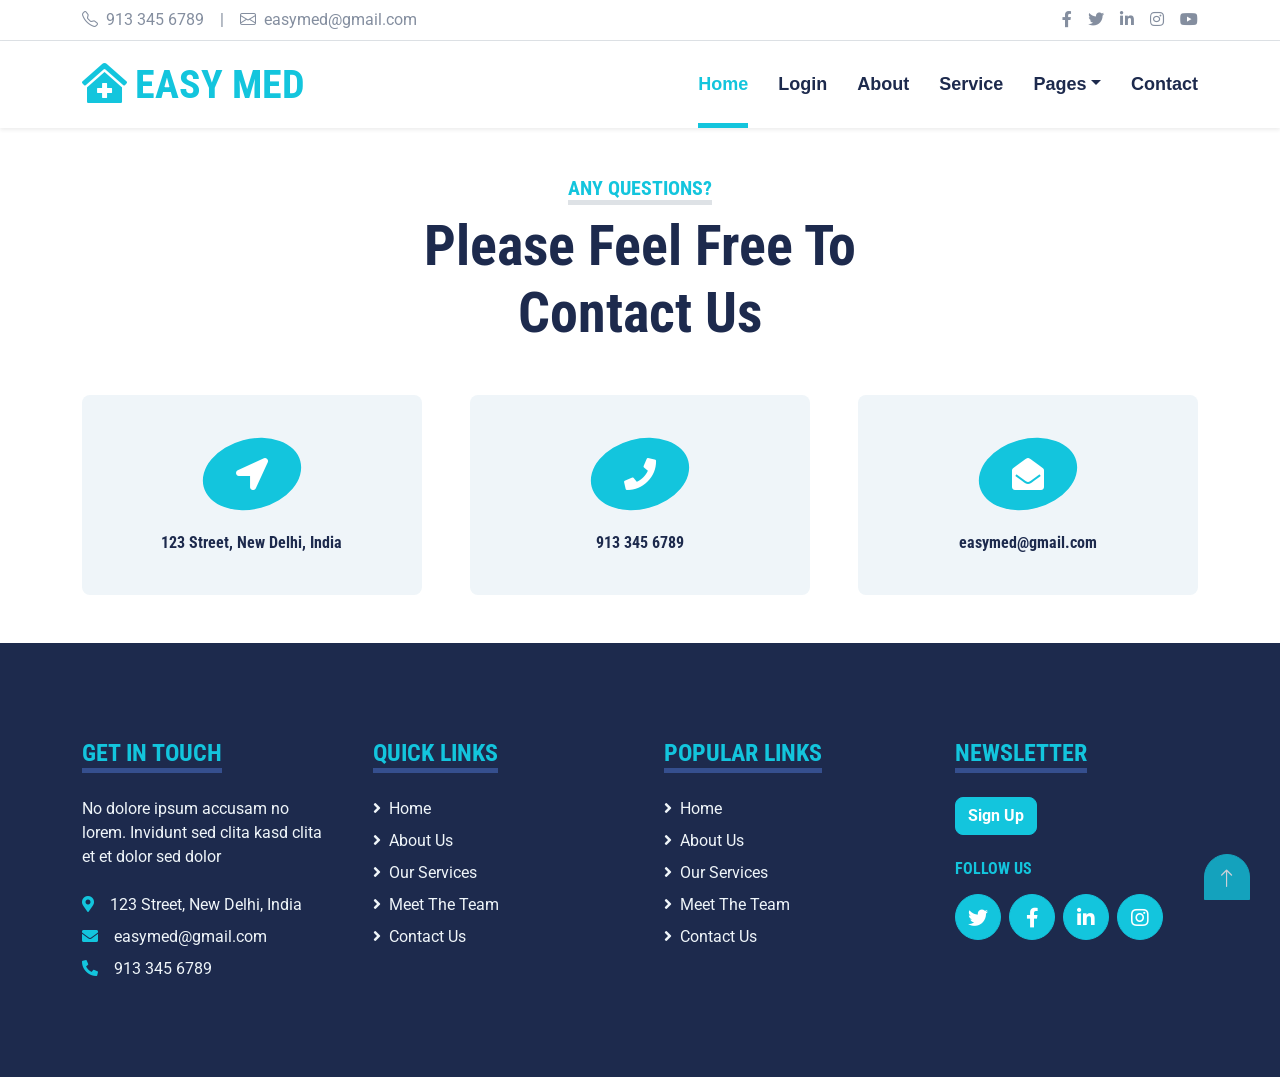
<file: contact.html>
<!DOCTYPE html>
<html lang="en">

<head>
    <meta charset="utf-8">
    <title>eASY MED</title>
    <meta content="width=device-width, initial-scale=1.0" name="viewport">
    <meta content="Free HTML Templates" name="keywords">
    <meta content="Free HTML Templates" name="description">

    <!-- Favicon -->
    <link href="img/favicon.ico" rel="icon">

    <!-- Google Web Fonts -->
    <link rel="preconnect" href="https://fonts.gstatic.com">
    <link href="https://fonts.googleapis.com/css2?family=Roboto+Condensed:wght@400;700&family=Roboto:wght@400;700&display=swap" rel="stylesheet">  

    <!-- Icon Font Stylesheet -->
    <link href="https://cdnjs.cloudflare.com/ajax/libs/font-awesome/5.15.0/css/all.min.css" rel="stylesheet">
    <link href="https://cdn.jsdelivr.net/npm/bootstrap-icons@1.4.1/font/bootstrap-icons.css" rel="stylesheet">

    <!-- Libraries Stylesheet -->
    <link href="lib/owlcarousel/assets/owl.carousel.min.css" rel="stylesheet">
    <link href="lib/tempusdominus/css/tempusdominus-bootstrap-4.min.css" rel="stylesheet" />

    <!-- Customized Bootstrap Stylesheet -->
    <link href="css/bootstrap.min.css" rel="stylesheet">

    <!-- Template Stylesheet -->
    <link href="css/style.css" rel="stylesheet">
</head>

<body>
    <!-- Topbar Start -->
    <div class="container-fluid py-2 border-bottom d-none d-lg-block">
        <div class="container">
            <div class="row">
                <div class="col-md-6 text-center text-lg-start mb-2 mb-lg-0">
                    <div class="d-inline-flex align-items-center">
                        <a class="text-decoration-none text-body pe-3" href="#"><i class="bi bi-telephone me-2"></i>913 345 6789</a>
                        <span class="text-body">|</span>
                        <a class="text-decoration-none text-body px-3" href="#"><i class="bi bi-envelope me-2"></i>easymed@gmail.com</a>
                    </div>
                </div>
                <div class="col-md-6 text-center text-lg-end">
                    <div class="d-inline-flex align-items-center">
                        <a class="text-body px-2" href="#">
                            <i class="fab fa-facebook-f"></i>
                        </a>
                        <a class="text-body px-2" href="#">
                            <i class="fab fa-twitter"></i>
                        </a>
                        <a class="text-body px-2" href="#">
                            <i class="fab fa-linkedin-in"></i>
                        </a>
                        <a class="text-body px-2" href="#">
                            <i class="fab fa-instagram"></i>
                        </a>
                        <a class="text-body ps-2" href="#">
                            <i class="fab fa-youtube"></i>
                        </a>
                    </div>
                </div>
            </div>
        </div>
    </div>
    <!-- Topbar End -->


    <!-- Navbar Start -->
    <div class="container-fluid sticky-top bg-white shadow-sm">
        <div class="container">
            <nav class="navbar navbar-expand-lg bg-white navbar-light py-3 py-lg-0">
                <a href="index.html" class="navbar-brand">
                    <h1 class="m-0 text-uppercase text-primary"><i class="fa fa-clinic-medical me-2"></i>easy med</h1>
                </a>
                <button class="navbar-toggler" type="button" data-bs-toggle="collapse" data-bs-target="#navbarCollapse">
                    <span class="navbar-toggler-icon"></span>
                </button>
                <div class="collapse navbar-collapse" id="navbarCollapse">
                    <div class="navbar-nav ms-auto py-0">
                        <a href="index.html" class="nav-item nav-link active">Home</a>
                        <a href="login.php" class="nav-item nav-link">Login</a>
                        <a href="about.html" class="nav-item nav-link">About</a>
                        <a href="service.html" class="nav-item nav-link">Service</a>
                        <div class="nav-item dropdown">
                            <a href="#" class="nav-link dropdown-toggle" data-bs-toggle="dropdown">Pages</a>
                            <div class="dropdown-menu m-0">
                                <a href="team.html" class="dropdown-item">The Team</a>
                                <a href="appointment.html" class="dropdown-item">Appointment</a>
                            </div>
                        </div>
                        <a href="contact.html" class="nav-item nav-link">Contact</a>
                    </div>
                </div>
            </nav>
        </div>
    </div>
    <!-- Navbar End -->


    <!-- Contact Start -->
    <div class="container-fluid pt-5">
        <div class="container">
            <div class="text-center mx-auto mb-5" style="max-width: 500px;">
                <h5 class="d-inline-block text-primary text-uppercase border-bottom border-5">Any Questions?</h5>
                <h1 class="display-4">Please Feel Free To Contact Us</h1>
            </div>
            <div class="row g-5 mb-5">
                <div class="col-lg-4">
                    <div class="bg-light rounded d-flex flex-column align-items-center justify-content-center text-center" style="height: 200px;">
                        <div class="d-flex align-items-center justify-content-center bg-primary rounded-circle mb-4" style="width: 100px; height: 70px; transform: rotate(-15deg);">
                            <i class="fa fa-2x fa-location-arrow text-white" style="transform: rotate(15deg);"></i>
                        </div>
                        <h6 class="mb-0">123 Street, New Delhi, India</h6>
                    </div>
                </div>
                <div class="col-lg-4">
                    <div class="bg-light rounded d-flex flex-column align-items-center justify-content-center text-center" style="height: 200px;">
                        <div class="d-flex align-items-center justify-content-center bg-primary rounded-circle mb-4" style="width: 100px; height: 70px; transform: rotate(-15deg);">
                            <i class="fa fa-2x fa-phone text-white" style="transform: rotate(15deg);"></i>
                        </div>
                        <h6 class="mb-0">913 345 6789</h6>
                    </div>
                </div>
                <div class="col-lg-4">
                    <div class="bg-light rounded d-flex flex-column align-items-center justify-content-center text-center" style="height: 200px;">
                        <div class="d-flex align-items-center justify-content-center bg-primary rounded-circle mb-4" style="width: 100px; height: 70px; transform: rotate(-15deg);">
                            <i class="fa fa-2x fa-envelope-open text-white" style="transform: rotate(15deg);"></i>
                        </div>
                        <h6 class="mb-0">easymed@gmail.com</h6>
                    </div>
                </div>
            </div>
        </div>
    </div>
    <!-- Contact End -->


<!-- Footer Start -->
    <div class="container-fluid bg-dark text-light mt-5 py-5">
        <div class="container py-5">
            <div class="row g-5">
                <div class="col-lg-3 col-md-6">
                    <h4 class="d-inline-block text-primary text-uppercase border-bottom border-5 border-secondary mb-4">Get In Touch</h4>
                    <p class="mb-4">No dolore ipsum accusam no lorem. Invidunt sed clita kasd clita et et dolor sed dolor</p>
                    <p class="mb-2"><i class="fa fa-map-marker-alt text-primary me-3"></i>123 Street, New Delhi, India</p>
                    <p class="mb-2"><i class="fa fa-envelope text-primary me-3"></i>easymed@gmail.com</p>
                    <p class="mb-0"><i class="fa fa-phone-alt text-primary me-3"></i>913 345 6789</p>
                </div>
                <div class="col-lg-3 col-md-6">
                    <h4 class="d-inline-block text-primary text-uppercase border-bottom border-5 border-secondary mb-4">Quick Links</h4>
                    <div class="d-flex flex-column justify-content-start">
                        <a class="text-light mb-2" href="#"><i class="fa fa-angle-right me-2"></i>Home</a>
                        <a class="text-light mb-2" href="#"><i class="fa fa-angle-right me-2"></i>About Us</a>
                        <a class="text-light mb-2" href="#"><i class="fa fa-angle-right me-2"></i>Our Services</a>
                        <a class="text-light mb-2" href="#"><i class="fa fa-angle-right me-2"></i>Meet The Team</a>
                        <a class="text-light" href="#"><i class="fa fa-angle-right me-2"></i>Contact Us</a>
                    </div>
                </div>
                <div class="col-lg-3 col-md-6">
                    <h4 class="d-inline-block text-primary text-uppercase border-bottom border-5 border-secondary mb-4">Popular Links</h4>
                    <div class="d-flex flex-column justify-content-start">
                        <a class="text-light mb-2" href="#"><i class="fa fa-angle-right me-2"></i>Home</a>
                        <a class="text-light mb-2" href="#"><i class="fa fa-angle-right me-2"></i>About Us</a>
                        <a class="text-light mb-2" href="#"><i class="fa fa-angle-right me-2"></i>Our Services</a>
                        <a class="text-light mb-2" href="#"><i class="fa fa-angle-right me-2"></i>Meet The Team</a>
                        <a class="text-light" href="#"><i class="fa fa-angle-right me-2"></i>Contact Us</a>
                    </div>
                </div>
                <div class="col-lg-3 col-md-6">
                    <h4 class="d-inline-block text-primary text-uppercase border-bottom border-5 border-secondary mb-4">Newsletter</h4>
                    <form action="">
                        <div class="input-group">
                            <a href="signup.php" class="hover-link1 non-style-link btn btn-primary">Sign Up</a>
                        </div>
                    </form>
                    <h6 class="text-primary text-uppercase mt-4 mb-3">Follow Us</h6>
                    <div class="d-flex">
                        <a class="btn btn-lg btn-primary btn-lg-square rounded-circle me-2" href="#"><i class="fab fa-twitter"></i></a>
                        <a class="btn btn-lg btn-primary btn-lg-square rounded-circle me-2" href="#"><i class="fab fa-facebook-f"></i></a>
                        <a class="btn btn-lg btn-primary btn-lg-square rounded-circle me-2" href="#"><i class="fab fa-linkedin-in"></i></a>
                        <a class="btn btn-lg btn-primary btn-lg-square rounded-circle" href="#"><i class="fab fa-instagram"></i></a>
                    </div>
                </div>
            </div>
        </div>
    </div>

    <!-- Footer End -->


    <!-- Back to Top -->
    <a href="#" class="btn btn-lg btn-primary btn-lg-square back-to-top"><i class="bi bi-arrow-up"></i></a>


    <!-- JavaScript Libraries -->
    <script src="https://code.jquery.com/jquery-3.4.1.min.js"></script>
    <script src="https://cdn.jsdelivr.net/npm/bootstrap@5.0.0/dist/js/bootstrap.bundle.min.js"></script>
    <script src="lib/easing/easing.min.js"></script>
    <script src="lib/waypoints/waypoints.min.js"></script>
    <script src="lib/owlcarousel/owl.carousel.min.js"></script>
    <script src="lib/tempusdominus/js/moment.min.js"></script>
    <script src="lib/tempusdominus/js/moment-timezone.min.js"></script>
    <script src="lib/tempusdominus/js/tempusdominus-bootstrap-4.min.js"></script>

    <!-- Template Javascript -->
    <script src="js/main.js"></script>
</body>

</html>
</file>
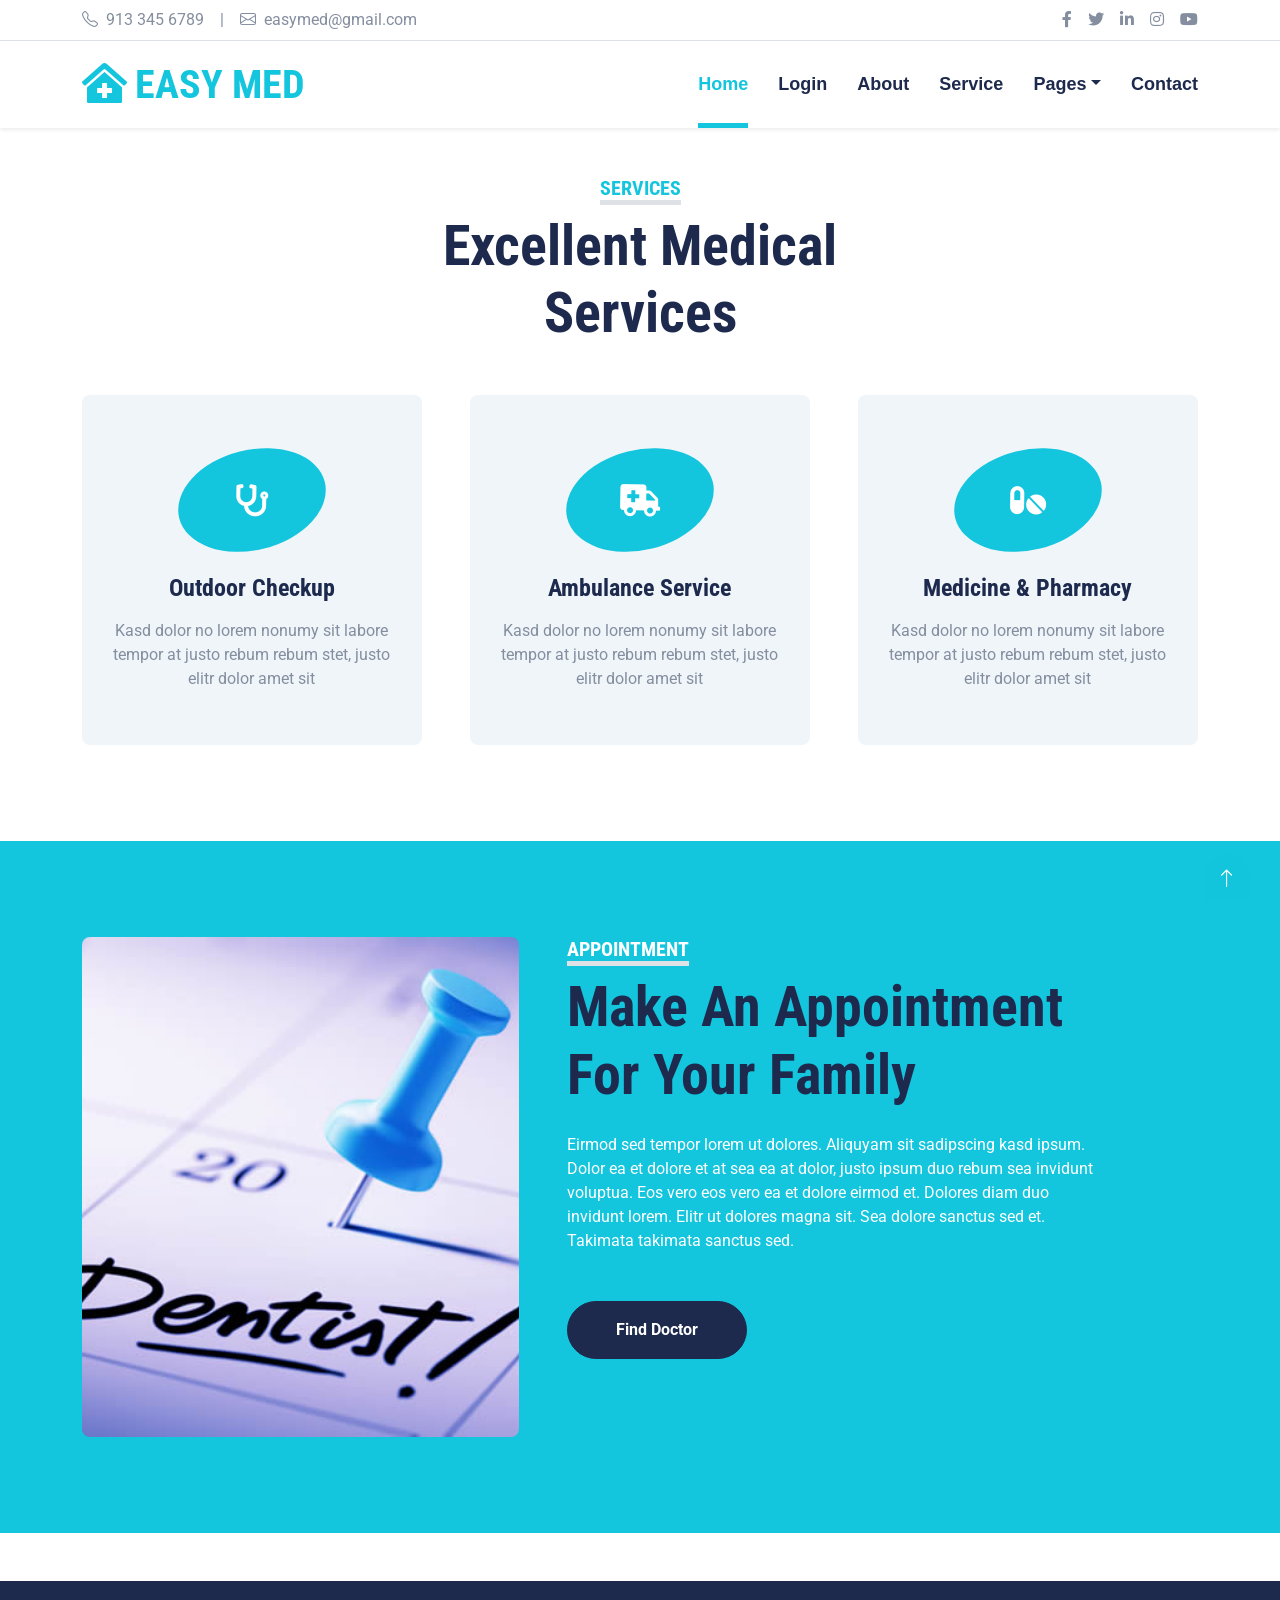
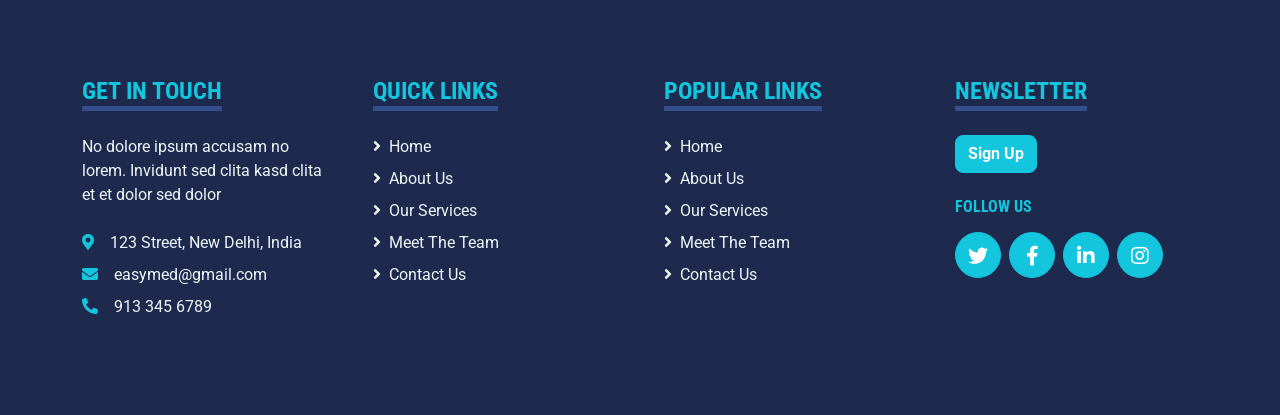
<file: service.html>
<!DOCTYPE html>
<html lang="en">

<head>
    <meta charset="utf-8">
    <title>eASY MED</title>
    <meta content="width=device-width, initial-scale=1.0" name="viewport">
    <meta content="Free HTML Templates" name="keywords">
    <meta content="Free HTML Templates" name="description">

    <!-- Favicon -->
    <link href="img/favicon.ico" rel="icon">

    <!-- Google Web Fonts -->
    <link rel="preconnect" href="https://fonts.gstatic.com">
    <link href="https://fonts.googleapis.com/css2?family=Roboto+Condensed:wght@400;700&family=Roboto:wght@400;700&display=swap" rel="stylesheet">  

    <!-- Icon Font Stylesheet -->
    <link href="https://cdnjs.cloudflare.com/ajax/libs/font-awesome/5.15.0/css/all.min.css" rel="stylesheet">
    <link href="https://cdn.jsdelivr.net/npm/bootstrap-icons@1.4.1/font/bootstrap-icons.css" rel="stylesheet">

    <!-- Libraries Stylesheet -->
    <link href="lib/owlcarousel/assets/owl.carousel.min.css" rel="stylesheet">
    <link href="lib/tempusdominus/css/tempusdominus-bootstrap-4.min.css" rel="stylesheet" />

    <!-- Customized Bootstrap Stylesheet -->
    <link href="css/bootstrap.min.css" rel="stylesheet">

    <!-- Template Stylesheet -->
    <link href="css/style.css" rel="stylesheet">
</head>

<body>
    <!-- Topbar Start -->
    <div class="container-fluid py-2 border-bottom d-none d-lg-block">
        <div class="container">
            <div class="row">
                <div class="col-md-6 text-center text-lg-start mb-2 mb-lg-0">
                    <div class="d-inline-flex align-items-center">
                        <a class="text-decoration-none text-body pe-3" href="#"><i class="bi bi-telephone me-2"></i>913 345 6789</a>
                        <span class="text-body">|</span>
                        <a class="text-decoration-none text-body px-3" href="#"><i class="bi bi-envelope me-2"></i>easymed@gmail.com</a>
                    </div>
                </div>
                <div class="col-md-6 text-center text-lg-end">
                    <div class="d-inline-flex align-items-center">
                        <a class="text-body px-2" href="#">
                            <i class="fab fa-facebook-f"></i>
                        </a>
                        <a class="text-body px-2" href="#">
                            <i class="fab fa-twitter"></i>
                        </a>
                        <a class="text-body px-2" href="#">
                            <i class="fab fa-linkedin-in"></i>
                        </a>
                        <a class="text-body px-2" href="#">
                            <i class="fab fa-instagram"></i>
                        </a>
                        <a class="text-body ps-2" href="#">
                            <i class="fab fa-youtube"></i>
                        </a>
                    </div>
                </div>
            </div>
        </div>
    </div>
    <!-- Topbar End -->


    <!-- Navbar Start -->
    <div class="container-fluid sticky-top bg-white shadow-sm">
        <div class="container">
            <nav class="navbar navbar-expand-lg bg-white navbar-light py-3 py-lg-0">
                <a href="index.html" class="navbar-brand">
                    <h1 class="m-0 text-uppercase text-primary"><i class="fa fa-clinic-medical me-2"></i>easy med</h1>
                </a>
                <button class="navbar-toggler" type="button" data-bs-toggle="collapse" data-bs-target="#navbarCollapse">
                    <span class="navbar-toggler-icon"></span>
                </button>
                <div class="collapse navbar-collapse" id="navbarCollapse">
                    <div class="navbar-nav ms-auto py-0">
                        <a href="index.html" class="nav-item nav-link active">Home</a>
                        <a href="login.php" class="nav-item nav-link">Login</a>
                        <a href="about.html" class="nav-item nav-link">About</a>
                        <a href="service.html" class="nav-item nav-link">Service</a>
                        <div class="nav-item dropdown">
                            <a href="#" class="nav-link dropdown-toggle" data-bs-toggle="dropdown">Pages</a>
                            <div class="dropdown-menu m-0">
                                <a href="team.html" class="dropdown-item">The Team</a>
                                <a href="appointment.html" class="dropdown-item">Appointment</a>
                            </div>
                        </div>
                        <a href="contact.html" class="nav-item nav-link">Contact</a>
                    </div>
                </div>
            </nav>
        </div>
    </div>
    <!-- Navbar End -->
    

    <!-- Services Start -->
    <div class="container-fluid py-5">
        <div class="container">
            <div class="text-center mx-auto mb-5" style="max-width: 500px;">
                <h5 class="d-inline-block text-primary text-uppercase border-bottom border-5">Services</h5>
                <h1 class="display-4">Excellent Medical Services</h1>
            </div>
            <div class="row g-5">
                <div class="col-lg-4 col-md-6">
                    <div class="service-item bg-light rounded d-flex flex-column align-items-center justify-content-center text-center">
                        <div class="service-icon mb-4">
                            <i class="fa fa-2x fa-stethoscope text-white"></i>
                        </div>
                        <h4 class="mb-3">Outdoor Checkup</h4>
                        <p class="m-0">Kasd dolor no lorem nonumy sit labore tempor at justo rebum rebum stet, justo elitr dolor amet sit</p>
                        <a class="btn btn-lg btn-primary rounded-pill" href="">
                            <i class="bi bi-arrow-right"></i>
                        </a>
                    </div>
                </div>
                <div class="col-lg-4 col-md-6">
                    <div class="service-item bg-light rounded d-flex flex-column align-items-center justify-content-center text-center">
                        <div class="service-icon mb-4">
                            <i class="fa fa-2x fa-ambulance text-white"></i>
                        </div>
                        <h4 class="mb-3">Ambulance Service</h4>
                        <p class="m-0">Kasd dolor no lorem nonumy sit labore tempor at justo rebum rebum stet, justo elitr dolor amet sit</p>
                        <a class="btn btn-lg btn-primary rounded-pill" href="">
                            <i class="bi bi-arrow-right"></i>
                        </a>
                    </div>
                </div>
                <div class="col-lg-4 col-md-6">
                    <div class="service-item bg-light rounded d-flex flex-column align-items-center justify-content-center text-center">
                        <div class="service-icon mb-4">
                            <i class="fa fa-2x fa-pills text-white"></i>
                        </div>
                        <h4 class="mb-3">Medicine & Pharmacy</h4>
                        <p class="m-0">Kasd dolor no lorem nonumy sit labore tempor at justo rebum rebum stet, justo elitr dolor amet sit</p>
                        <a class="btn btn-lg btn-primary rounded-pill" href="">
                            <i class="bi bi-arrow-right"></i>
                        </a>
                    </div>
                </div>
            </div>
        </div>
    </div>
    <!-- Services End -->


    <!-- Appointment Start -->
    <div class="container-fluid bg-primary my-5 py-5">
        <div class="container py-5">
            <div class="row gx-5">
                <div class="col-lg-5 mb-5 mb-lg-0" style="min-height: 500px;">
                    <div class="position-relative h-100">
                        <img class="position-absolute w-100 h-100 rounded" src="img/appointment-image.jpg" style="object-fit: cover;">
                    </div>
                </div>
                <div class="col-lg-6 mb-5 mb-lg-0">
                    <div class="mb-4">
                        <h5 class="d-inline-block text-white text-uppercase border-bottom border-5">Appointment</h5>
                        <h1 class="display-4">Make An Appointment For Your Family</h1>
                    </div>
                    <p class="text-white mb-5">Eirmod sed tempor lorem ut dolores. Aliquyam sit sadipscing kasd ipsum. Dolor ea et dolore et at sea ea at dolor, justo ipsum duo rebum sea invidunt voluptua. Eos vero eos vero ea et dolore eirmod et. Dolores diam duo invidunt lorem. Elitr ut dolores magna sit. Sea dolore sanctus sed et. Takimata takimata sanctus sed.</p>
                    <a class="btn btn-dark rounded-pill py-3 px-5 me-3" href="login.php">Find Doctor</a>
                </div>
            </div>
        </div>
    </div>
    <!-- Appointment End -->


    <!-- Footer Start -->
    <div class="container-fluid bg-dark text-light mt-5 py-5">
        <div class="container py-5">
            <div class="row g-5">
                <div class="col-lg-3 col-md-6">
                    <h4 class="d-inline-block text-primary text-uppercase border-bottom border-5 border-secondary mb-4">Get In Touch</h4>
                    <p class="mb-4">No dolore ipsum accusam no lorem. Invidunt sed clita kasd clita et et dolor sed dolor</p>
                    <p class="mb-2"><i class="fa fa-map-marker-alt text-primary me-3"></i>123 Street, New Delhi, India</p>
                    <p class="mb-2"><i class="fa fa-envelope text-primary me-3"></i>easymed@gmail.com</p>
                    <p class="mb-0"><i class="fa fa-phone-alt text-primary me-3"></i>913 345 6789</p>
                </div>
                <div class="col-lg-3 col-md-6">
                    <h4 class="d-inline-block text-primary text-uppercase border-bottom border-5 border-secondary mb-4">Quick Links</h4>
                    <div class="d-flex flex-column justify-content-start">
                        <a class="text-light mb-2" href="#"><i class="fa fa-angle-right me-2"></i>Home</a>
                        <a class="text-light mb-2" href="#"><i class="fa fa-angle-right me-2"></i>About Us</a>
                        <a class="text-light mb-2" href="#"><i class="fa fa-angle-right me-2"></i>Our Services</a>
                        <a class="text-light mb-2" href="#"><i class="fa fa-angle-right me-2"></i>Meet The Team</a>
                        <a class="text-light" href="#"><i class="fa fa-angle-right me-2"></i>Contact Us</a>
                    </div>
                </div>
                <div class="col-lg-3 col-md-6">
                    <h4 class="d-inline-block text-primary text-uppercase border-bottom border-5 border-secondary mb-4">Popular Links</h4>
                    <div class="d-flex flex-column justify-content-start">
                        <a class="text-light mb-2" href="#"><i class="fa fa-angle-right me-2"></i>Home</a>
                        <a class="text-light mb-2" href="#"><i class="fa fa-angle-right me-2"></i>About Us</a>
                        <a class="text-light mb-2" href="#"><i class="fa fa-angle-right me-2"></i>Our Services</a>
                        <a class="text-light mb-2" href="#"><i class="fa fa-angle-right me-2"></i>Meet The Team</a>
                        <a class="text-light" href="#"><i class="fa fa-angle-right me-2"></i>Contact Us</a>
                    </div>
                </div>
                <div class="col-lg-3 col-md-6">
                    <h4 class="d-inline-block text-primary text-uppercase border-bottom border-5 border-secondary mb-4">Newsletter</h4>
                    <form action="">
                        <div class="input-group">
                            <a href="signup.php" class="hover-link1 non-style-link btn btn-primary">Sign Up</a>
                        </div>
                    </form>
                    <h6 class="text-primary text-uppercase mt-4 mb-3">Follow Us</h6>
                    <div class="d-flex">
                        <a class="btn btn-lg btn-primary btn-lg-square rounded-circle me-2" href="#"><i class="fab fa-twitter"></i></a>
                        <a class="btn btn-lg btn-primary btn-lg-square rounded-circle me-2" href="#"><i class="fab fa-facebook-f"></i></a>
                        <a class="btn btn-lg btn-primary btn-lg-square rounded-circle me-2" href="#"><i class="fab fa-linkedin-in"></i></a>
                        <a class="btn btn-lg btn-primary btn-lg-square rounded-circle" href="#"><i class="fab fa-instagram"></i></a>
                    </div>
                </div>
            </div>
        </div>
    </div>

    <!-- Footer End -->


    <!-- Back to Top -->
    <a href="#" class="btn btn-lg btn-primary btn-lg-square back-to-top"><i class="bi bi-arrow-up"></i></a>


    <!-- JavaScript Libraries -->
    <script src="https://code.jquery.com/jquery-3.4.1.min.js"></script>
    <script src="https://cdn.jsdelivr.net/npm/bootstrap@5.0.0/dist/js/bootstrap.bundle.min.js"></script>
    <script src="lib/easing/easing.min.js"></script>
    <script src="lib/waypoints/waypoints.min.js"></script>
    <script src="lib/owlcarousel/owl.carousel.min.js"></script>
    <script src="lib/tempusdominus/js/moment.min.js"></script>
    <script src="lib/tempusdominus/js/moment-timezone.min.js"></script>
    <script src="lib/tempusdominus/js/tempusdominus-bootstrap-4.min.js"></script>

    <!-- Template Javascript -->
    <script src="js/main.js"></script>
</body>

</html>
</file>
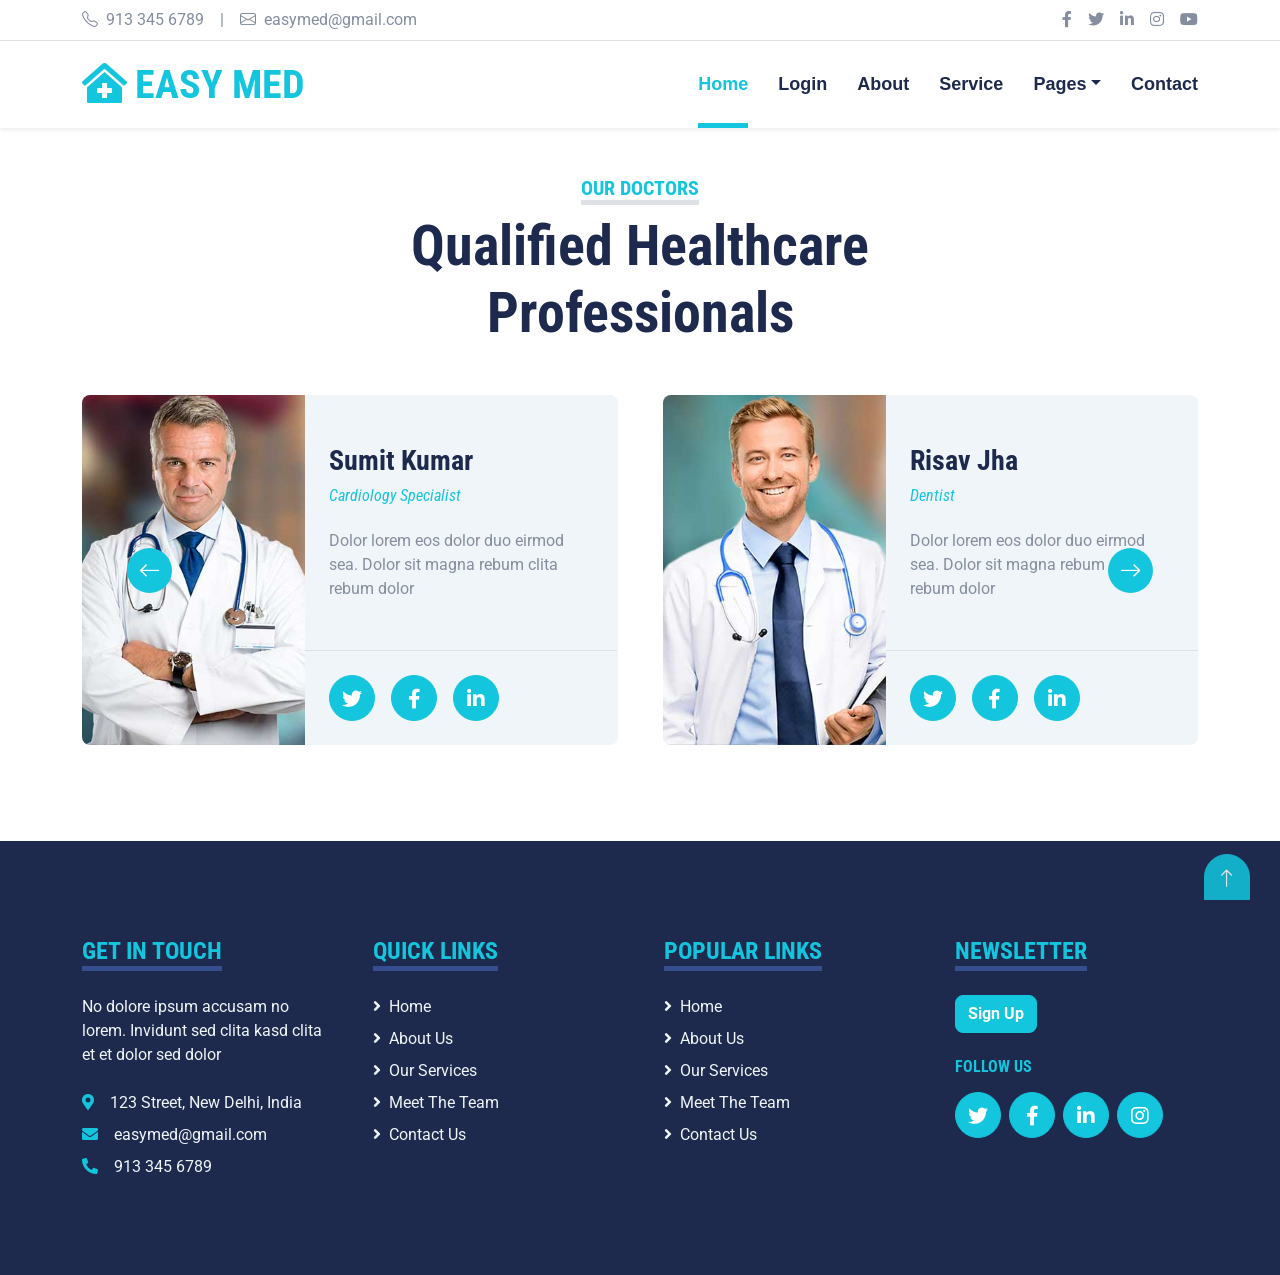
<file: team.html>
<!DOCTYPE html>
<html lang="en">

<head>
    <meta charset="utf-8">
    <title>eASY MED</title>
    <meta content="width=device-width, initial-scale=1.0" name="viewport">
    <meta content="Free HTML Templates" name="keywords">
    <meta content="Free HTML Templates" name="description">

    <!-- Favicon -->
    <link href="img/favicon.ico" rel="icon">

    <!-- Google Web Fonts -->
    <link rel="preconnect" href="https://fonts.gstatic.com">
    <link href="https://fonts.googleapis.com/css2?family=Roboto+Condensed:wght@400;700&family=Roboto:wght@400;700&display=swap" rel="stylesheet">  

    <!-- Icon Font Stylesheet -->
    <link href="https://cdnjs.cloudflare.com/ajax/libs/font-awesome/5.15.0/css/all.min.css" rel="stylesheet">
    <link href="https://cdn.jsdelivr.net/npm/bootstrap-icons@1.4.1/font/bootstrap-icons.css" rel="stylesheet">

    <!-- Libraries Stylesheet -->
    <link href="lib/owlcarousel/assets/owl.carousel.min.css" rel="stylesheet">
    <link href="lib/tempusdominus/css/tempusdominus-bootstrap-4.min.css" rel="stylesheet" />

    <!-- Customized Bootstrap Stylesheet -->
    <link href="css/bootstrap.min.css" rel="stylesheet">

    <!-- Template Stylesheet -->
    <link href="css/style.css" rel="stylesheet">
</head>

<body>
    <!-- Topbar Start -->
    <div class="container-fluid py-2 border-bottom d-none d-lg-block">
        <div class="container">
            <div class="row">
                <div class="col-md-6 text-center text-lg-start mb-2 mb-lg-0">
                    <div class="d-inline-flex align-items-center">
                        <a class="text-decoration-none text-body pe-3" href="#"><i class="bi bi-telephone me-2"></i>913 345 6789</a>
                        <span class="text-body">|</span>
                        <a class="text-decoration-none text-body px-3" href="#"><i class="bi bi-envelope me-2"></i>easymed@gmail.com</a>
                    </div>
                </div>
                <div class="col-md-6 text-center text-lg-end">
                    <div class="d-inline-flex align-items-center">
                        <a class="text-body px-2" href="#">
                            <i class="fab fa-facebook-f"></i>
                        </a>
                        <a class="text-body px-2" href="#">
                            <i class="fab fa-twitter"></i>
                        </a>
                        <a class="text-body px-2" href="#">
                            <i class="fab fa-linkedin-in"></i>
                        </a>
                        <a class="text-body px-2" href="#">
                            <i class="fab fa-instagram"></i>
                        </a>
                        <a class="text-body ps-2" href="#">
                            <i class="fab fa-youtube"></i>
                        </a>
                    </div>
                </div>
            </div>
        </div>
    </div>
    <!-- Topbar End -->


    <!-- Navbar Start -->
    <div class="container-fluid sticky-top bg-white shadow-sm">
        <div class="container">
            <nav class="navbar navbar-expand-lg bg-white navbar-light py-3 py-lg-0">
                <a href="index.html" class="navbar-brand">
                    <h1 class="m-0 text-uppercase text-primary"><i class="fa fa-clinic-medical me-2"></i>easy med</h1>
                </a>
                <button class="navbar-toggler" type="button" data-bs-toggle="collapse" data-bs-target="#navbarCollapse">
                    <span class="navbar-toggler-icon"></span>
                </button>
                <div class="collapse navbar-collapse" id="navbarCollapse">
                    <div class="navbar-nav ms-auto py-0">
                        <a href="index.html" class="nav-item nav-link active">Home</a>
                        <a href="login.php" class="nav-item nav-link">Login</a>
                        <a href="about.html" class="nav-item nav-link">About</a>
                        <a href="service.html" class="nav-item nav-link">Service</a>
                        <div class="nav-item dropdown">
                            <a href="#" class="nav-link dropdown-toggle" data-bs-toggle="dropdown">Pages</a>
                            <div class="dropdown-menu m-0">
                                <a href="team.html" class="dropdown-item">The Team</a>
                                <a href="appointment.html" class="dropdown-item">Appointment</a>
                            </div>
                        </div>
                        <a href="contact.html" class="nav-item nav-link">Contact</a>
                    </div>
                </div>
            </nav>
        </div>
    </div>
    <!-- Navbar End -->


   <!-- Team Start -->
    <div class="container-fluid py-5">
        <div class="container">
            <div class="text-center mx-auto mb-5" style="max-width: 500px;">
                <h5 class="d-inline-block text-primary text-uppercase border-bottom border-5">Our Doctors</h5>
                <h1 class="display-4">Qualified Healthcare Professionals</h1>
            </div>
            <div class="owl-carousel team-carousel position-relative">
                <div class="team-item">
                    <div class="row g-0 bg-light rounded overflow-hidden">
                        <div class="col-12 col-sm-5 h-100">
                            <img class="img-fluid h-100" src="img/team-1.jpg" style="object-fit: cover;">
                        </div>
                        <div class="col-12 col-sm-7 h-100 d-flex flex-column">
                            <div class="mt-auto p-4">
                                <h3>Sumit Kumar</h3>
                                <h6 class="fw-normal fst-italic text-primary mb-4">Cardiology Specialist</h6>
                                <p class="m-0">Dolor lorem eos dolor duo eirmod sea. Dolor sit magna rebum clita rebum dolor</p>
                            </div>
                            <div class="d-flex mt-auto border-top p-4">
                                <a class="btn btn-lg btn-primary btn-lg-square rounded-circle me-3" href="#"><i class="fab fa-twitter"></i></a>
                                <a class="btn btn-lg btn-primary btn-lg-square rounded-circle me-3" href="#"><i class="fab fa-facebook-f"></i></a>
                                <a class="btn btn-lg btn-primary btn-lg-square rounded-circle" href="#"><i class="fab fa-linkedin-in"></i></a>
                            </div>
                        </div>
                    </div>
                </div>
                <div class="team-item">
                    <div class="row g-0 bg-light rounded overflow-hidden">
                        <div class="col-12 col-sm-5 h-100">
                            <img class="img-fluid h-100" src="img/team-2.jpg" style="object-fit: cover;">
                        </div>
                        <div class="col-12 col-sm-7 h-100 d-flex flex-column">
                            <div class="mt-auto p-4">
                                <h3>Risav Jha</h3>
                                <h6 class="fw-normal fst-italic text-primary mb-4">Dentist</h6>
                                <p class="m-0">Dolor lorem eos dolor duo eirmod sea. Dolor sit magna rebum clita rebum dolor</p>
                            </div>
                            <div class="d-flex mt-auto border-top p-4">
                                <a class="btn btn-lg btn-primary btn-lg-square rounded-circle me-3" href="#"><i class="fab fa-twitter"></i></a>
                                <a class="btn btn-lg btn-primary btn-lg-square rounded-circle me-3" href="#"><i class="fab fa-facebook-f"></i></a>
                                <a class="btn btn-lg btn-primary btn-lg-square rounded-circle" href="#"><i class="fab fa-linkedin-in"></i></a>
                            </div>
                        </div>
                    </div>
                </div>
                <div class="team-item">
                    <div class="row g-0 bg-light rounded overflow-hidden">
                        <div class="col-12 col-sm-5 h-100">
                            <img class="img-fluid h-100" src="img/team-3.jpg" style="object-fit: cover;">
                        </div>
                        <div class="col-12 col-sm-7 h-100 d-flex flex-column">
                            <div class="mt-auto p-4">
                                <h3>Varsha Singh</h3>
                                <h6 class="fw-normal fst-italic text-primary mb-4">Pshychologist</h6>
                                <p class="m-0">Dolor lorem eos dolor duo eirmod sea. Dolor sit magna rebum clita rebum dolor</p>
                            </div>
                            <div class="d-flex mt-auto border-top p-4">
                                <a class="btn btn-lg btn-primary btn-lg-square rounded-circle me-3" href="#"><i class="fab fa-twitter"></i></a>
                                <a class="btn btn-lg btn-primary btn-lg-square rounded-circle me-3" href="#"><i class="fab fa-facebook-f"></i></a>
                                <a class="btn btn-lg btn-primary btn-lg-square rounded-circle" href="#"><i class="fab fa-linkedin-in"></i></a>
                            </div>
                        </div>
                    </div>
                </div>
            </div>
        </div>
    </div>
    <!-- Team End -->


    <!-- Footer Start -->
    <div class="container-fluid bg-dark text-light mt-5 py-5">
        <div class="container py-5">
            <div class="row g-5">
                <div class="col-lg-3 col-md-6">
                    <h4 class="d-inline-block text-primary text-uppercase border-bottom border-5 border-secondary mb-4">Get In Touch</h4>
                    <p class="mb-4">No dolore ipsum accusam no lorem. Invidunt sed clita kasd clita et et dolor sed dolor</p>
                    <p class="mb-2"><i class="fa fa-map-marker-alt text-primary me-3"></i>123 Street, New Delhi, India</p>
                    <p class="mb-2"><i class="fa fa-envelope text-primary me-3"></i>easymed@gmail.com</p>
                    <p class="mb-0"><i class="fa fa-phone-alt text-primary me-3"></i>913 345 6789</p>
                </div>
                <div class="col-lg-3 col-md-6">
                    <h4 class="d-inline-block text-primary text-uppercase border-bottom border-5 border-secondary mb-4">Quick Links</h4>
                    <div class="d-flex flex-column justify-content-start">
                        <a class="text-light mb-2" href="#"><i class="fa fa-angle-right me-2"></i>Home</a>
                        <a class="text-light mb-2" href="#"><i class="fa fa-angle-right me-2"></i>About Us</a>
                        <a class="text-light mb-2" href="#"><i class="fa fa-angle-right me-2"></i>Our Services</a>
                        <a class="text-light mb-2" href="#"><i class="fa fa-angle-right me-2"></i>Meet The Team</a>
                        <a class="text-light" href="#"><i class="fa fa-angle-right me-2"></i>Contact Us</a>
                    </div>
                </div>
                <div class="col-lg-3 col-md-6">
                    <h4 class="d-inline-block text-primary text-uppercase border-bottom border-5 border-secondary mb-4">Popular Links</h4>
                    <div class="d-flex flex-column justify-content-start">
                        <a class="text-light mb-2" href="#"><i class="fa fa-angle-right me-2"></i>Home</a>
                        <a class="text-light mb-2" href="#"><i class="fa fa-angle-right me-2"></i>About Us</a>
                        <a class="text-light mb-2" href="#"><i class="fa fa-angle-right me-2"></i>Our Services</a>
                        <a class="text-light mb-2" href="#"><i class="fa fa-angle-right me-2"></i>Meet The Team</a>
                        <a class="text-light" href="#"><i class="fa fa-angle-right me-2"></i>Contact Us</a>
                    </div>
                </div>
                <div class="col-lg-3 col-md-6">
                    <h4 class="d-inline-block text-primary text-uppercase border-bottom border-5 border-secondary mb-4">Newsletter</h4>
                    <form action="">
                        <div class="input-group">
                            <a href="signup.php" class="hover-link1 non-style-link btn btn-primary">Sign Up</a>
                        </div>
                    </form>
                    <h6 class="text-primary text-uppercase mt-4 mb-3">Follow Us</h6>
                    <div class="d-flex">
                        <a class="btn btn-lg btn-primary btn-lg-square rounded-circle me-2" href="#"><i class="fab fa-twitter"></i></a>
                        <a class="btn btn-lg btn-primary btn-lg-square rounded-circle me-2" href="#"><i class="fab fa-facebook-f"></i></a>
                        <a class="btn btn-lg btn-primary btn-lg-square rounded-circle me-2" href="#"><i class="fab fa-linkedin-in"></i></a>
                        <a class="btn btn-lg btn-primary btn-lg-square rounded-circle" href="#"><i class="fab fa-instagram"></i></a>
                    </div>
                </div>
            </div>
        </div>
    </div>

    <!-- Footer End -->


    <!-- Back to Top -->
    <a href="#" class="btn btn-lg btn-primary btn-lg-square back-to-top"><i class="bi bi-arrow-up"></i></a>


    <!-- JavaScript Libraries -->
    <script src="https://code.jquery.com/jquery-3.4.1.min.js"></script>
    <script src="https://cdn.jsdelivr.net/npm/bootstrap@5.0.0/dist/js/bootstrap.bundle.min.js"></script>
    <script src="lib/easing/easing.min.js"></script>
    <script src="lib/waypoints/waypoints.min.js"></script>
    <script src="lib/owlcarousel/owl.carousel.min.js"></script>
    <script src="lib/tempusdominus/js/moment.min.js"></script>
    <script src="lib/tempusdominus/js/moment-timezone.min.js"></script>
    <script src="lib/tempusdominus/js/tempusdominus-bootstrap-4.min.js"></script>

    <!-- Template Javascript -->
    <script src="js/main.js"></script>
</body>

</html>
</file>
<file: css/style.css>
/********** Template CSS **********/
:root {
    --primary: #13C5DD;
    --secondary: #354F8E;
    --light: #EFF5F9;
    --dark: #1D2A4D;
}

.btn {
    font-weight: 700;
    transition: .5s;
}

.btn:hover {
    -webkit-box-shadow: 0 8px 6px -6px #555555;
    -moz-box-shadow: 0 8px 6px -6px #555555;
    box-shadow: 0 8px 6px -6px #555555;
}

.btn-primary {
    color: #FFFFFF;
}

.btn-square {
    width: 36px;
    height: 36px;
}

.btn-sm-square {
    width: 28px;
    height: 28px;
}

.btn-lg-square {
    width: 46px;
    height: 46px;
}

.btn-square,
.btn-sm-square,
.btn-lg-square {
    padding-left: 0;
    padding-right: 0;
    text-align: center;
}

.back-to-top {
    position: fixed;
    display: none;
    right: 30px;
    bottom: 0;
    border-radius: 50% 50% 0 0;
    z-index: 99;
}

.navbar-light .navbar-nav .nav-link {
    font-family: 'Jost', sans-serif;
    position: relative;
    margin-left: 30px;
    padding: 30px 0;
    font-size: 18px;
    font-weight: 700;
    color: var(--dark);
    outline: none;
    transition: .5s;
}

.navbar-light .navbar-nav .nav-link:hover,
.navbar-light .navbar-nav .nav-link.active {
    color: var(--primary);
}

@media (min-width: 992px) {
    .navbar-light .navbar-nav .nav-link::before {
        position: absolute;
        content: "";
        width: 0;
        height: 5px;
        bottom: 0;
        left: 50%;
        background: var(--primary);
        transition: .5s;
    }

    .navbar-light .navbar-nav .nav-link:hover::before,
    .navbar-light .navbar-nav .nav-link.active::before {
        width: 100%;
        left: 0;
    }
}

@media (max-width: 991.98px) {
    .navbar-light .navbar-nav .nav-link  {
        margin-left: 0;
        padding: 10px 0;
    }
}

.hero-header {
    background: url(../img/hero.jpg) top right no-repeat;
    background-size: cover;
}

.service-item {
    position: relative;
    height: 350px;
    padding: 0 30px;
    transition: .5s;
}

.service-item .service-icon {
    width: 150px;
    height: 100px;
    display: flex;
    align-items: center;
    justify-content: center;
    background: var(--primary);
    border-radius: 50%;
    transform: rotate(-14deg);
}

.service-item .service-icon i {
    transform: rotate(15deg);
}

.service-item a.btn {
    position: absolute;
    width: 60px;
    bottom: -48px;
    left: 50%;
    margin-left: -30px;
    opacity: 0;
}

.service-item:hover a.btn {
    bottom: -24px;
    opacity: 1;
}



@media (min-width: 576px) {
    .team-item .row {
        height: 350px;
    }
}

.team-carousel .owl-nav {
    position: absolute;
    padding: 0 45px;
    width: 100%;
    height: 45px;
    top: calc(50% - 22.5px);
    left: 0;
    display: flex;
    justify-content: space-between;
}

.team-carousel .owl-nav .owl-prev,
.team-carousel .owl-nav .owl-next {
    position: relative;
    width: 45px;
    height: 45px;
    display: flex;
    align-items: center;
    justify-content: center;
    color: #FFFFFF;
    background: var(--primary);
    border-radius: 45px;
    font-size: 22px;
    transition: .5s;
}

.team-carousel .owl-nav .owl-prev:hover,
.team-carousel .owl-nav .owl-next:hover {
    background: var(--dark);
}
</file>
